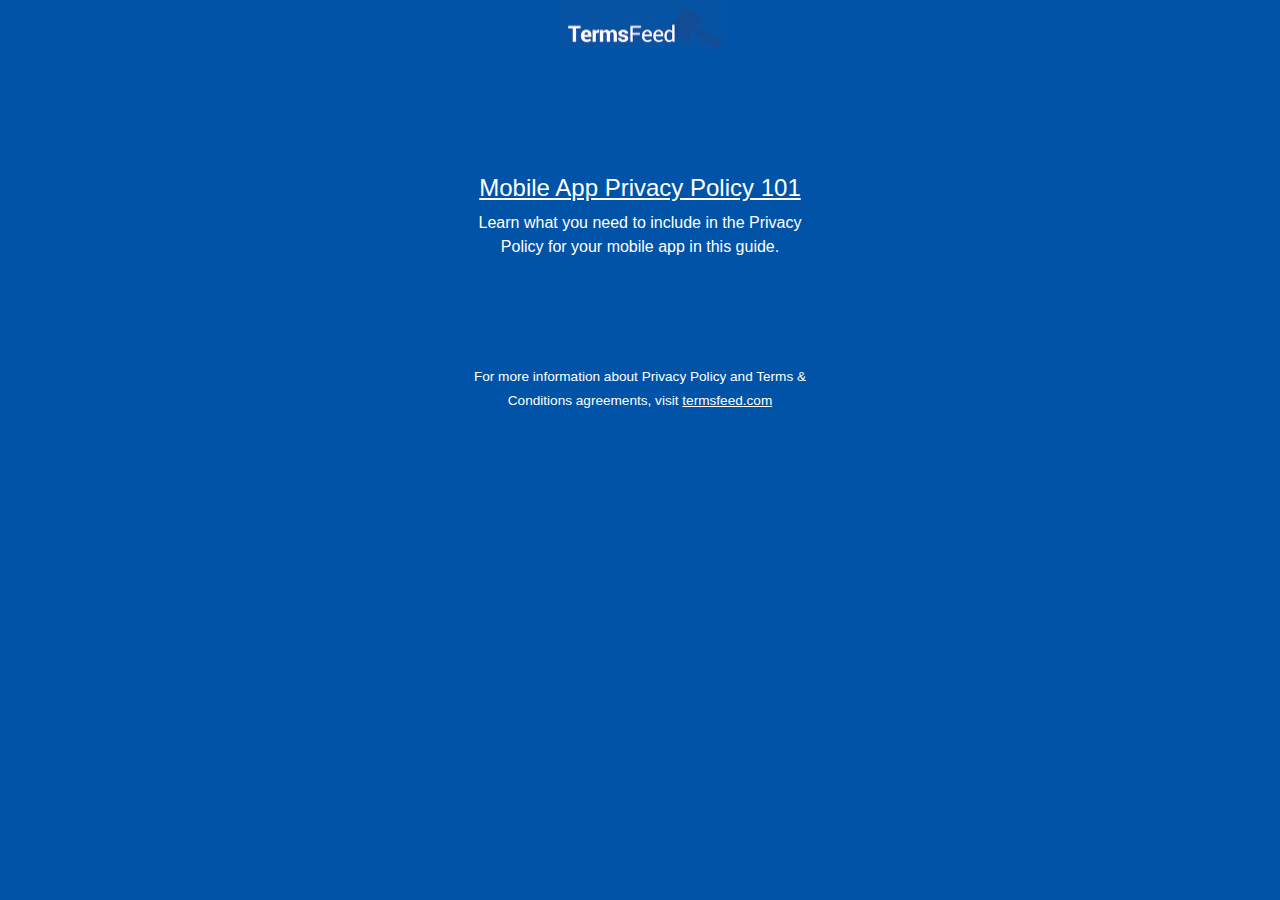
<file: index.html>
<!doctype html>
<html>
<head>
<title>TermsFeed</title>
<meta charset="utf-8" />
<meta name="viewport" content="width=device-width, initial-scale=1.0" />
<link href="assets/bootstrap.min.css" rel="stylesheet" type="text/css" />
<link href="assets/style.css" rel="stylesheet" type="text/css" />
</head>
<body>
    <div class="container">
        
        <div class="row">
            <div class="col-md-4 col-md-offset-4 text-center">
        
                <p><a href="https://termsfeed.com/" class="logo">TermsFeed</a></p>
        
                <br />
                <br />
                <br />
                <br />
        
                <h3><a href="mobile-app-privacy-policy-101/index.html">Mobile App Privacy Policy 101</a></h3>
                <p>Learn what you need to include in the Privacy Policy for your mobile app in this guide.</p>
        
                <br />
                <br />
                <br />
                <br />
        
                <p class="small">For more information about Privacy Policy and Terms &amp; Conditions agreements, visit <a href="https://termsfeed.com">termsfeed.com</a></p>
            </div>
        </div>
        
    </div>
</body>
</html>
</file>
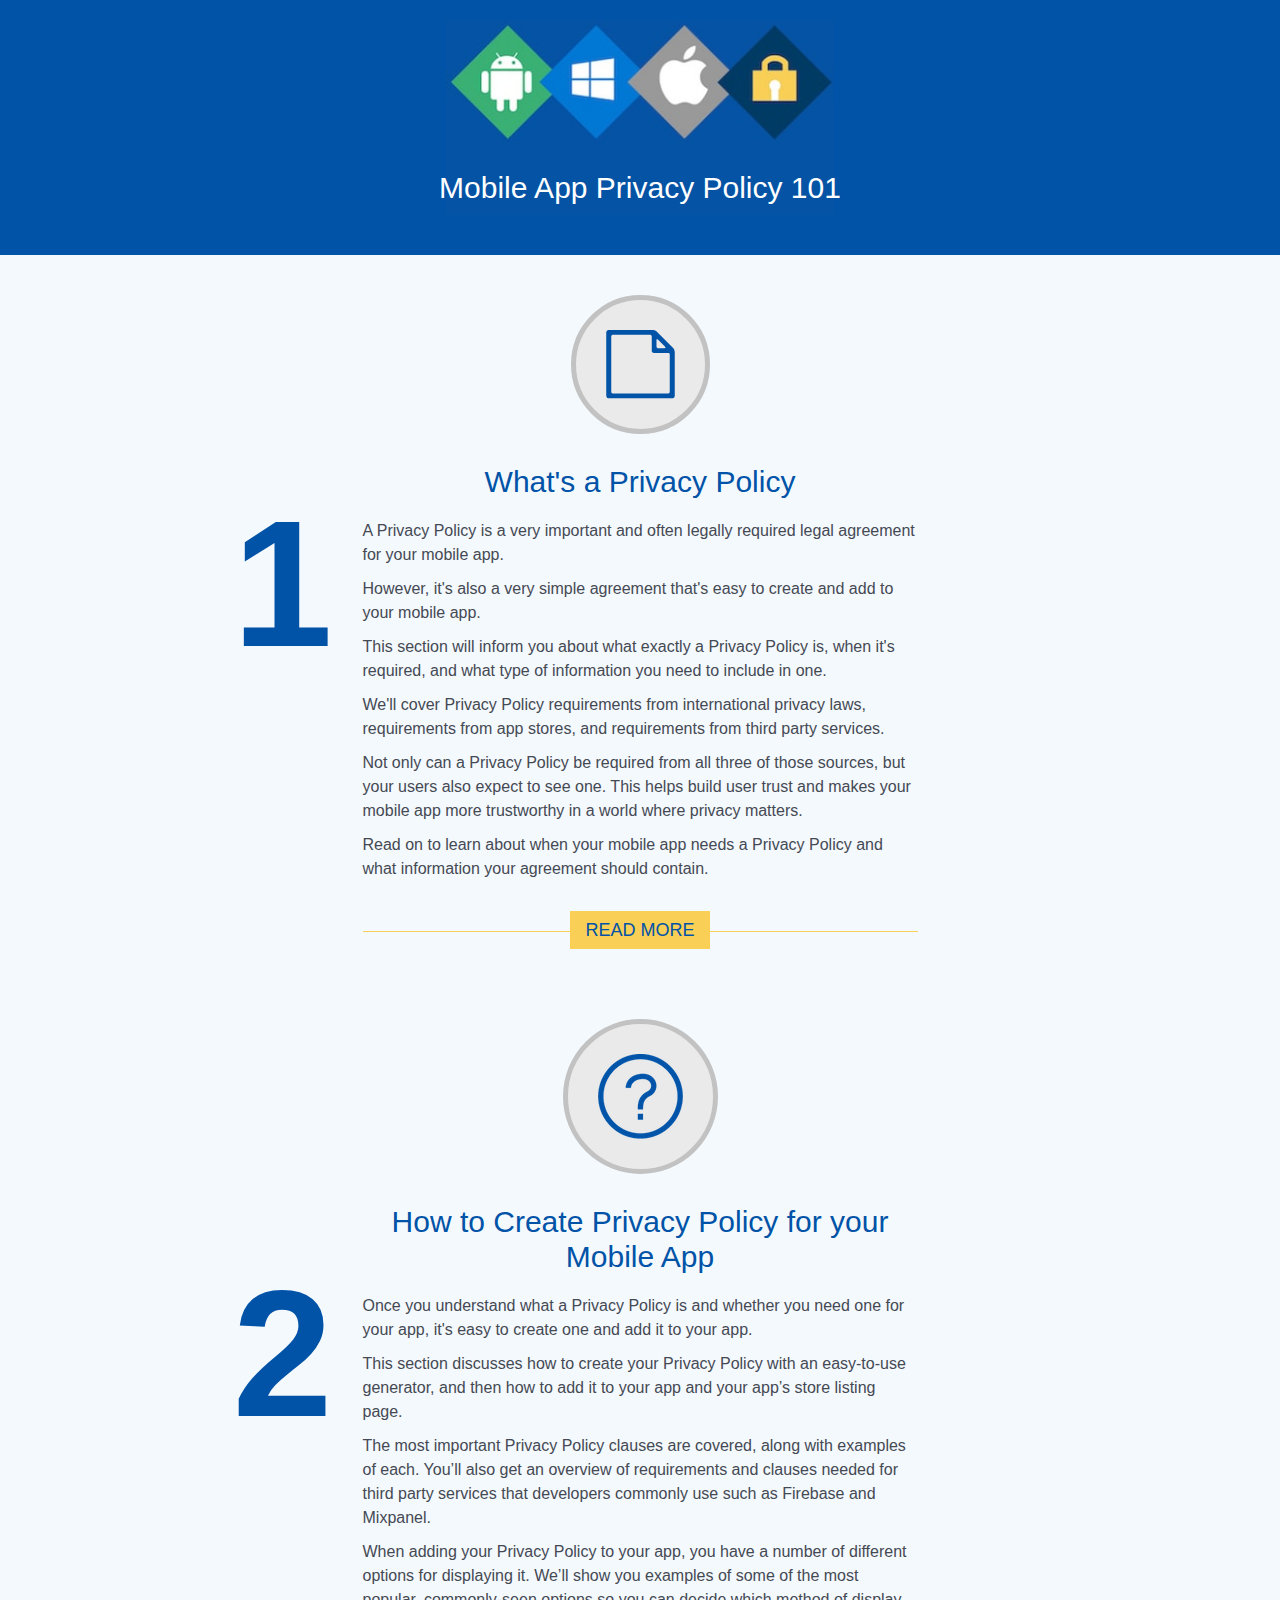
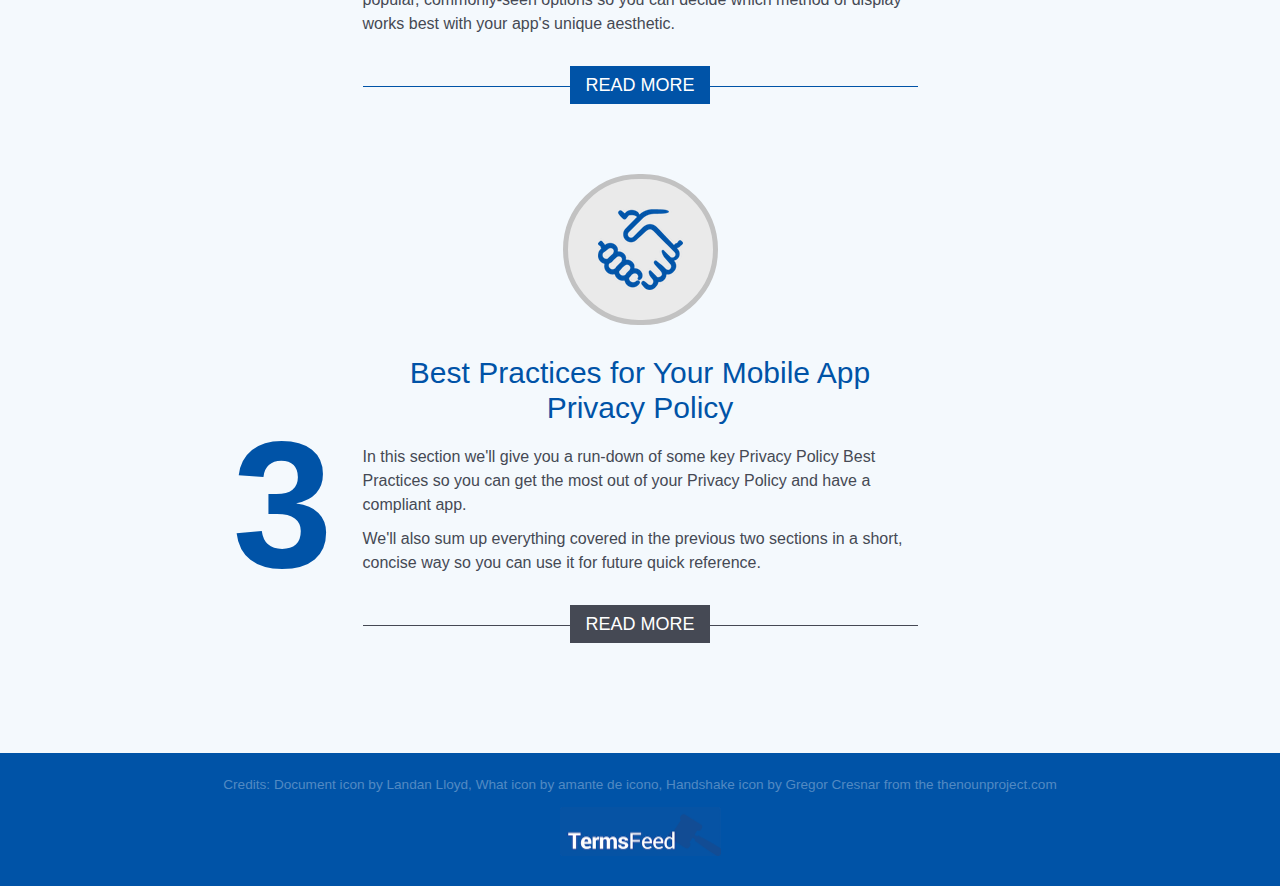
<file: mobile-app-privacy-policy-101/index.html>
<!doctype html>
<html>
<head>
<title>Mobile App Privacy Policy 101 - TermsFeed</title>
<meta charset="utf-8" />
<meta name="viewport" content="width=device-width, initial-scale=1.0" />
<link href="assets/bootstrap.min.css" rel="stylesheet" type="text/css" />
<link href="assets/style.css" rel="stylesheet" type="text/css" />
</head>
<body>  
    <div class="header">
        <div class="container">
            <h1>Mobile App Privacy Policy 101</h1>
        </div>
    </div>
    <div class="page index">
        <div class="container">
            <div class="row">
                <div class="col-md-6 col-md-offset-3">
                    <div class="sections">
                        <div class="section one">
                            <div class="icon">
                                <p><img src="assets/icon-document.png" /></p>
                            </div>
                            <div class="content">
                                <p class="number">1</p>                            
                                <h3 class="title"><a href="what-is-privacy-policy.html" title="What is a Privacy Policy">What's a Privacy Policy</a></h3>
                                <div class="text">
                                    <p>A Privacy Policy is a very important and often legally required legal agreement for your mobile app.</p>
                                    <p>However, it's also a very simple agreement that's easy to create and add to your mobile app.</p>
                                    <p>This section will inform you about what exactly a Privacy Policy is, when it's required, and what type of information you need to include in one.</p>
                                    <p>We'll cover Privacy Policy requirements from international privacy laws, requirements from app stores, and requirements from third party services.</p>
                                    <p>Not only can a Privacy Policy be required from all three of those sources, but your users also expect to see one. This helps build user trust and makes your mobile app more trustworthy in a world where privacy matters.</p>
                                    <p>Read on to learn about when your mobile app needs a Privacy Policy and what information your agreement should contain. </p>
                                </div>
                                <p class="cta"><a href="what-is-privacy-policy.html" title="Read more: What is a Privacy Policy" class="btn">Read More</a></p>
                            </div>
                        </div>
                        <div class="section two">
                            <div class="icon">
                                <p><img src="assets/icon-what.png" /></p>
                            </div>
                            <div class="content">
                                <p class="number">2</p>
                                <h3 class="title"><a href="how-create-privacy-policy-mobile-app.html" title="How to Create a Privacy Policy for your Mobile App">How to Create Privacy Policy for your Mobile App</a></h3>
                                <div class="text">
                                    <p>Once you understand what a Privacy Policy is and whether you need one for your app, it's easy to create one and add it to your app.</p>

                                    <p>This section discusses how to create your Privacy Policy with an easy-to-use generator, and then how to add it to your app and your app’s store listing page.</p>

                                    <p>The most important Privacy Policy clauses are covered, along with examples of each. You’ll also get an overview of requirements and clauses needed for third party services that developers commonly use such as Firebase and Mixpanel.</p>

                                    <p>When adding your Privacy Policy to your app, you have a number of different options for displaying it. We’ll show you examples of some of the most popular, commonly-seen options so you can decide which method of display works best with your app's unique aesthetic.</p>
                                </div>
                                <p class="cta"><a href="how-create-privacy-policy-mobile-app.html" title="Read more: How to Create a Privacy Policy for your Mobile App" class="btn">Read More</a></p>
                            </div>
                        </div>
                        <div class="section three">
                            <div class="icon">
                                <p><img src="assets/icon-handshake.png" /></p>
                            </div>
                            <div class="content">
                                <p class="number">3</p>
                                <h3 class="title"><a href="mobile-app-privacy-policy-best-practices.html" title="Best Practices for Your Mobile App Privacy Policy">Best Practices for Your Mobile App Privacy Policy</a></h3>
                                <div class="text">
                                    <p>In this section we'll give you a run-down of some key Privacy Policy Best Practices so you can get the most out of your Privacy Policy and have a compliant app.</p>
                                    <p>We'll also sum up everything covered in the previous two sections in a short, concise way so you can use it for future quick reference.</p>
                                </div>
                                <p class="cta"><a href="mobile-app-privacy-policy-best-practices.html" title="Read more: Best Practices for Your Mobile App Privacy Policy" class="btn">Read More</a></p>
                            </div>
                        </div>
                    </div>
                </div>
            </div>
        </div>
    </div>
    <div class="footer">
        <div class="container">
            <p class="small">Credits: Document icon by Landan Lloyd, What icon by amante de icono, Handshake icon by Gregor Cresnar from the <a href="https://thenounproject.com">thenounproject.com</a></p>
            <p><a href="https://termsfeed.com/" class="logo">TermsFeed</a></p>
        </div>
    </div>
</body>
</html>
</file>
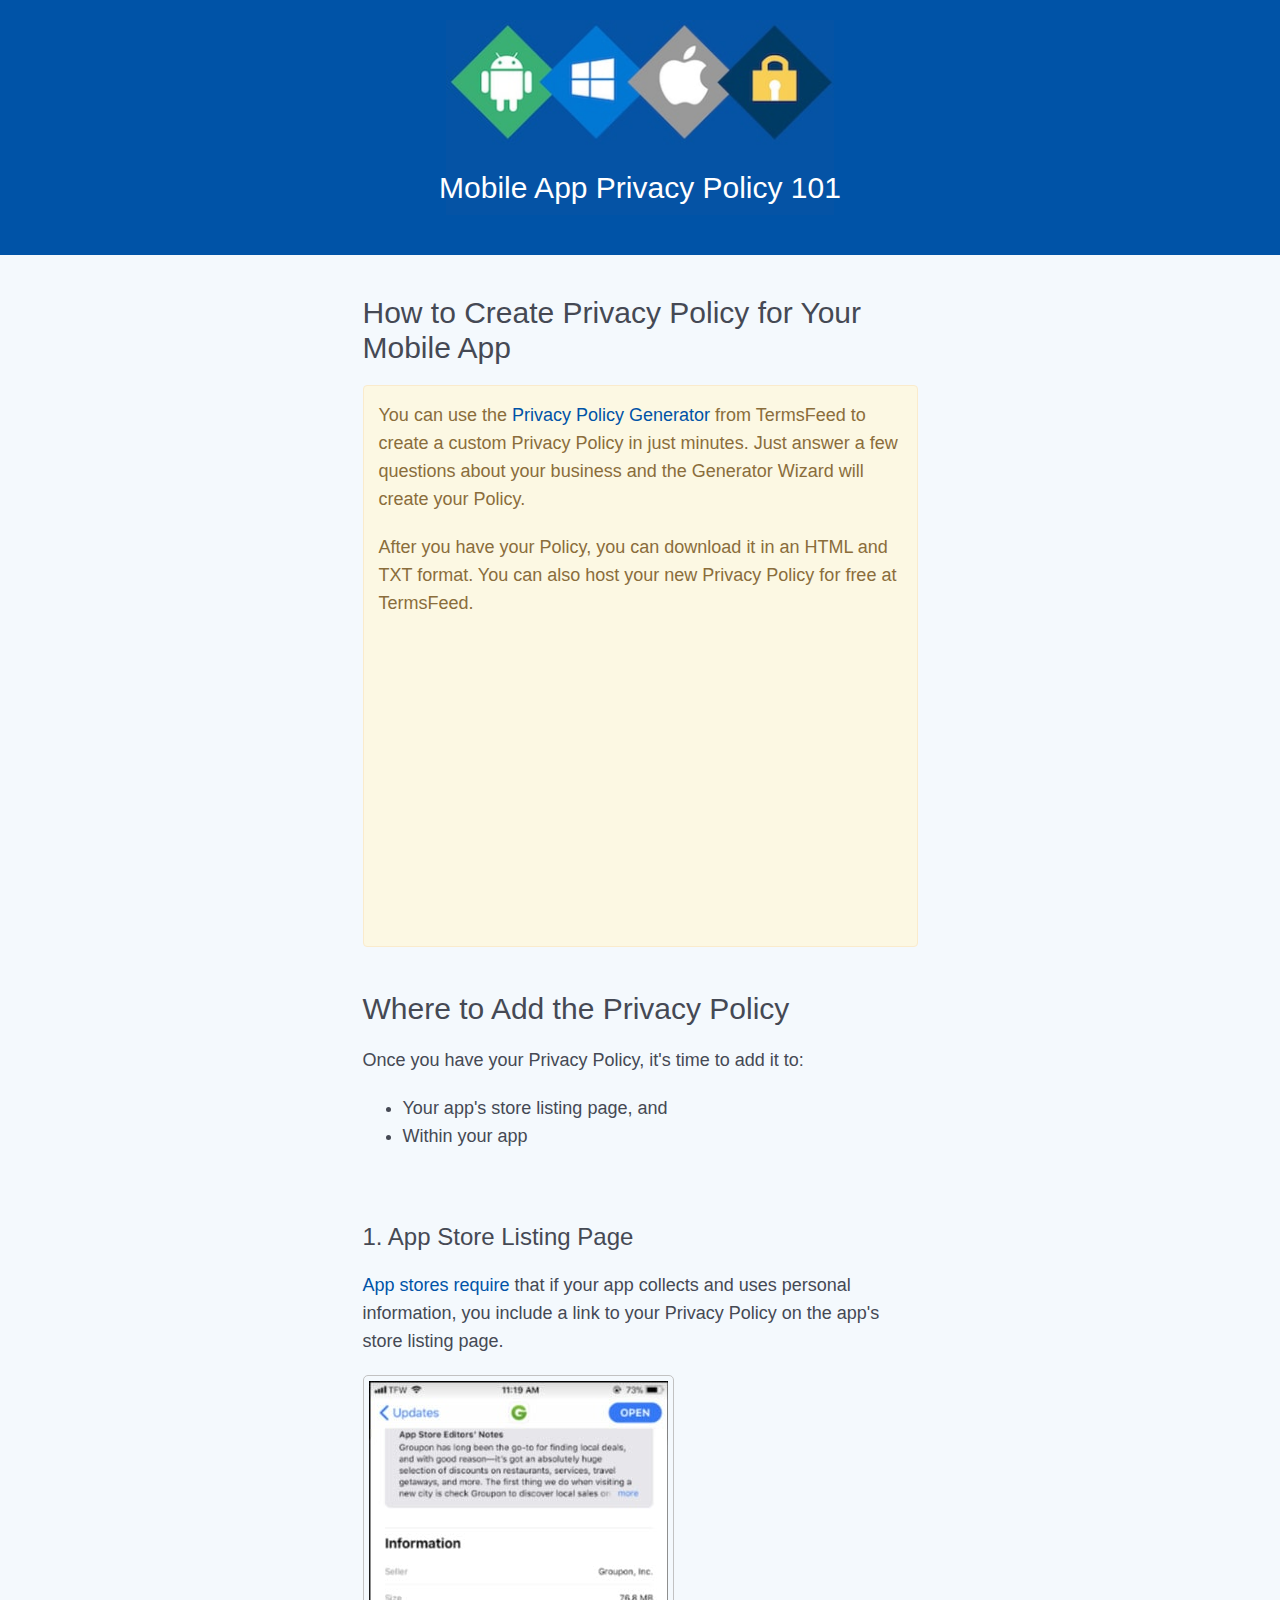
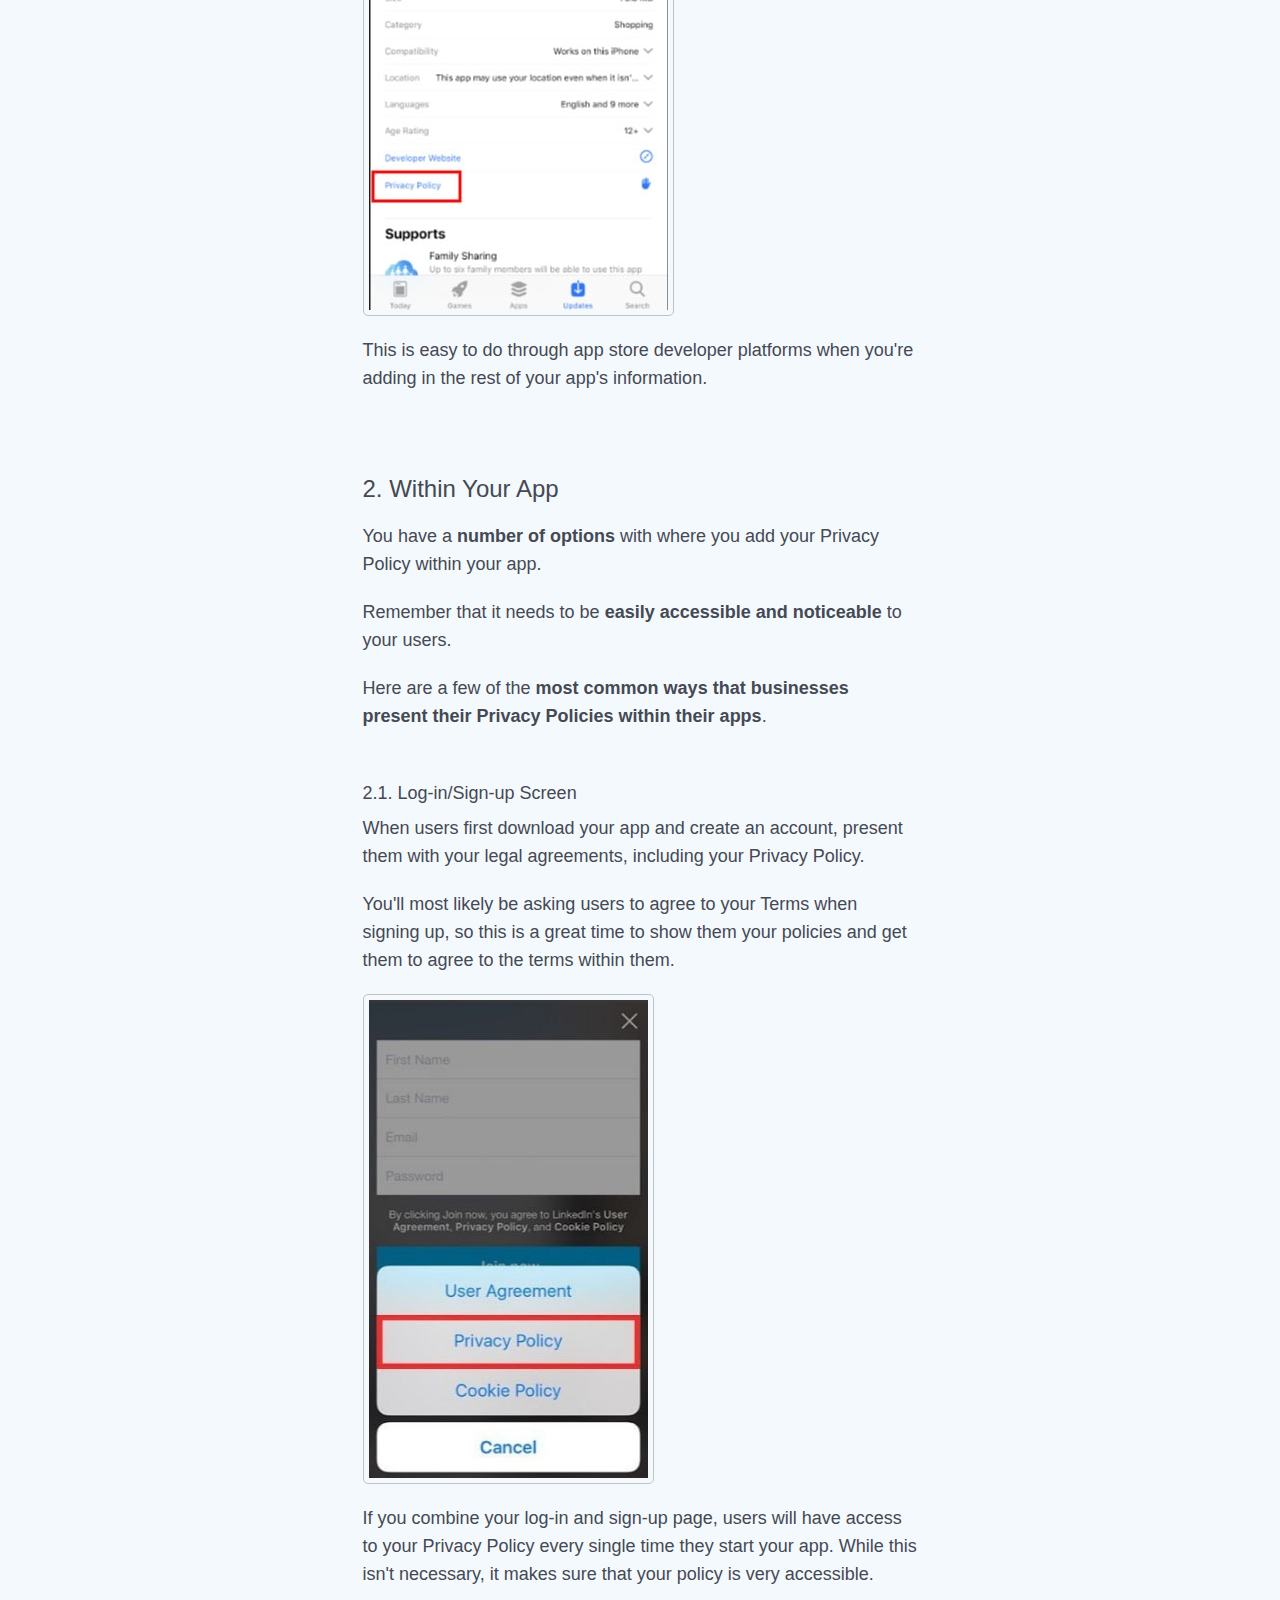
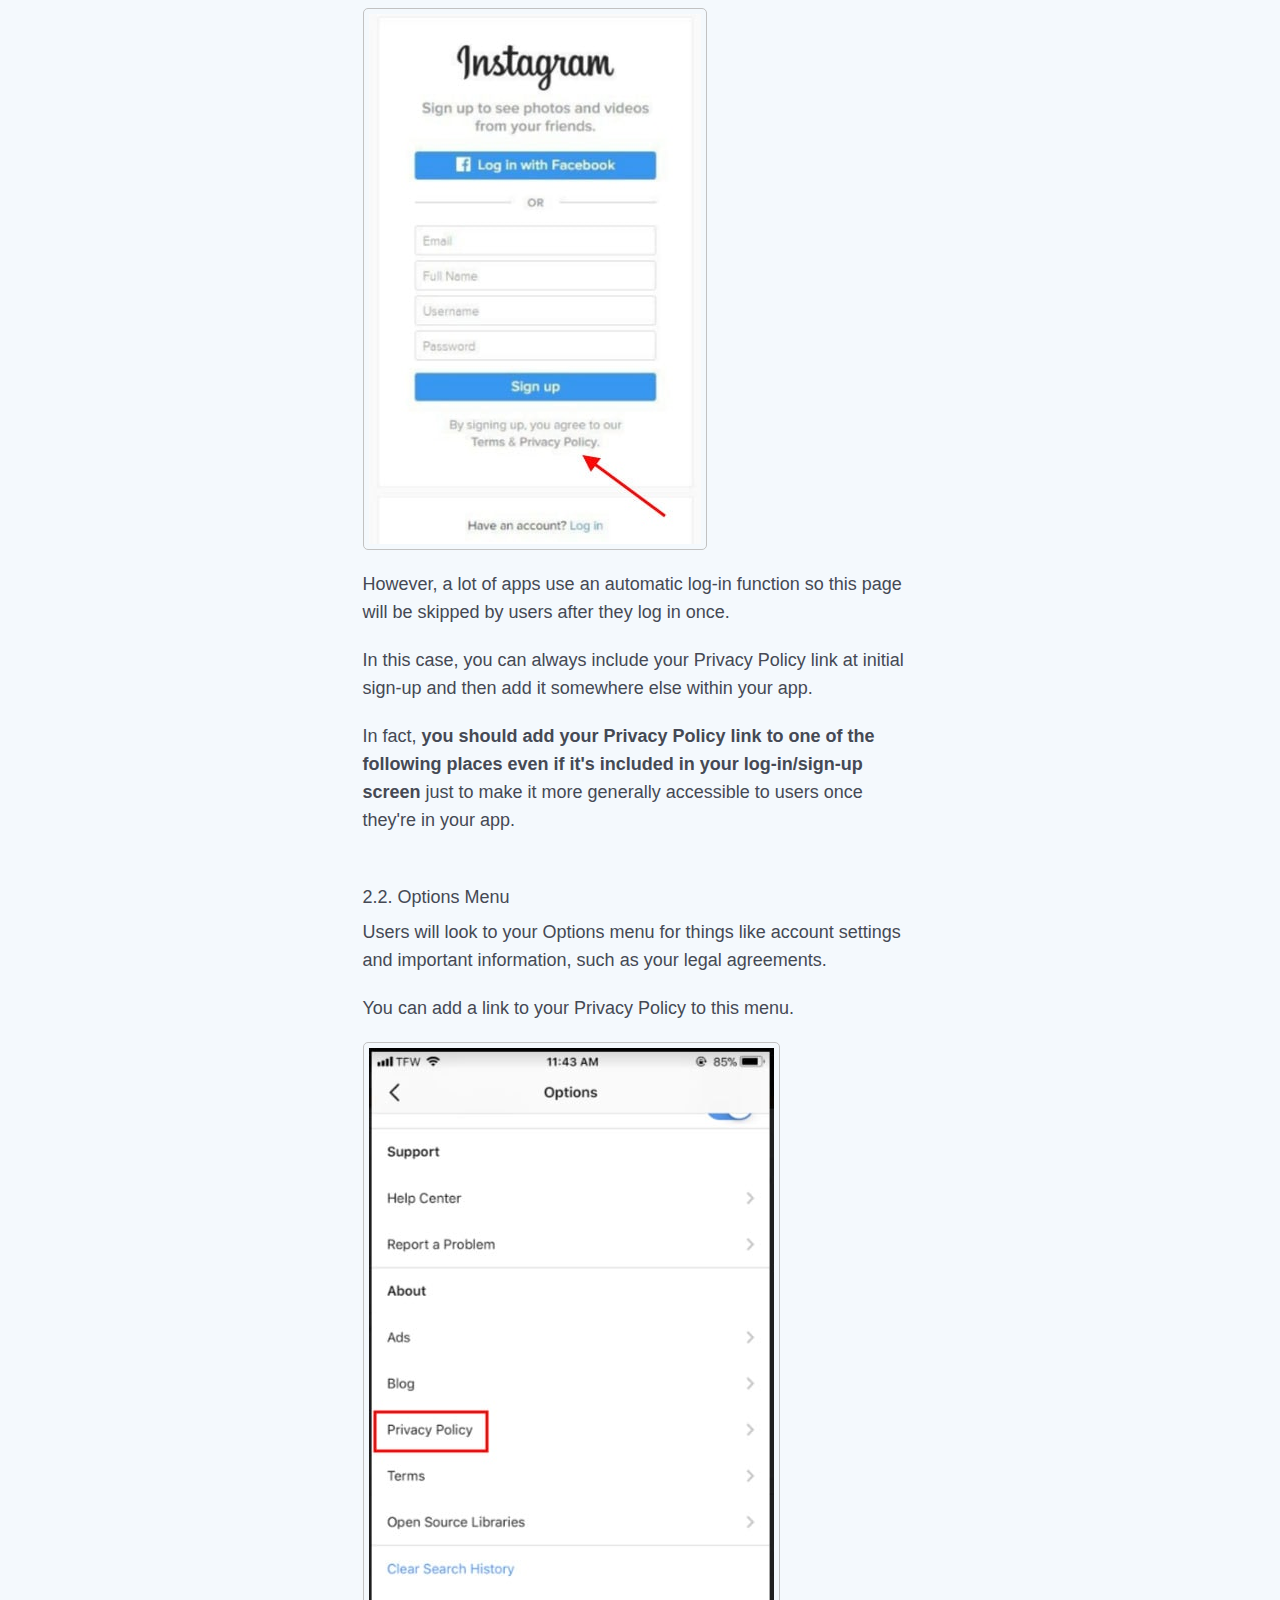
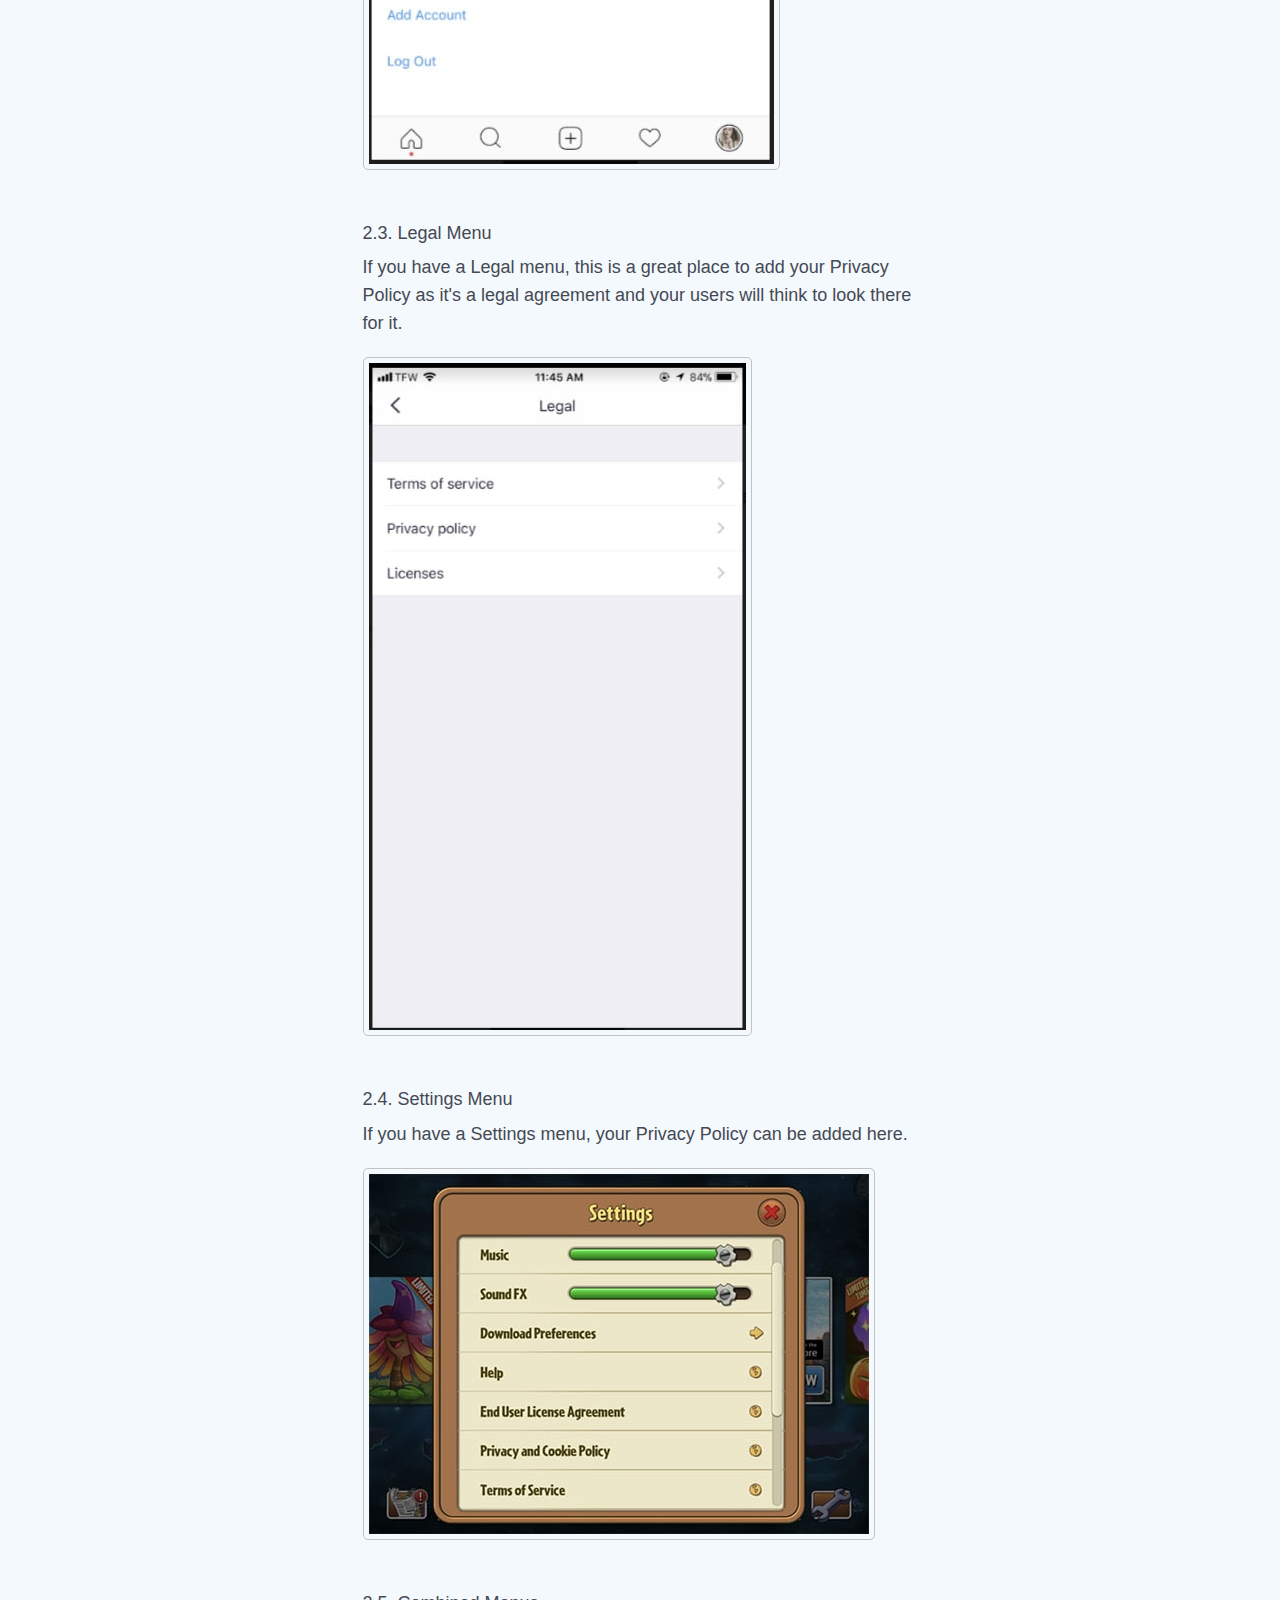
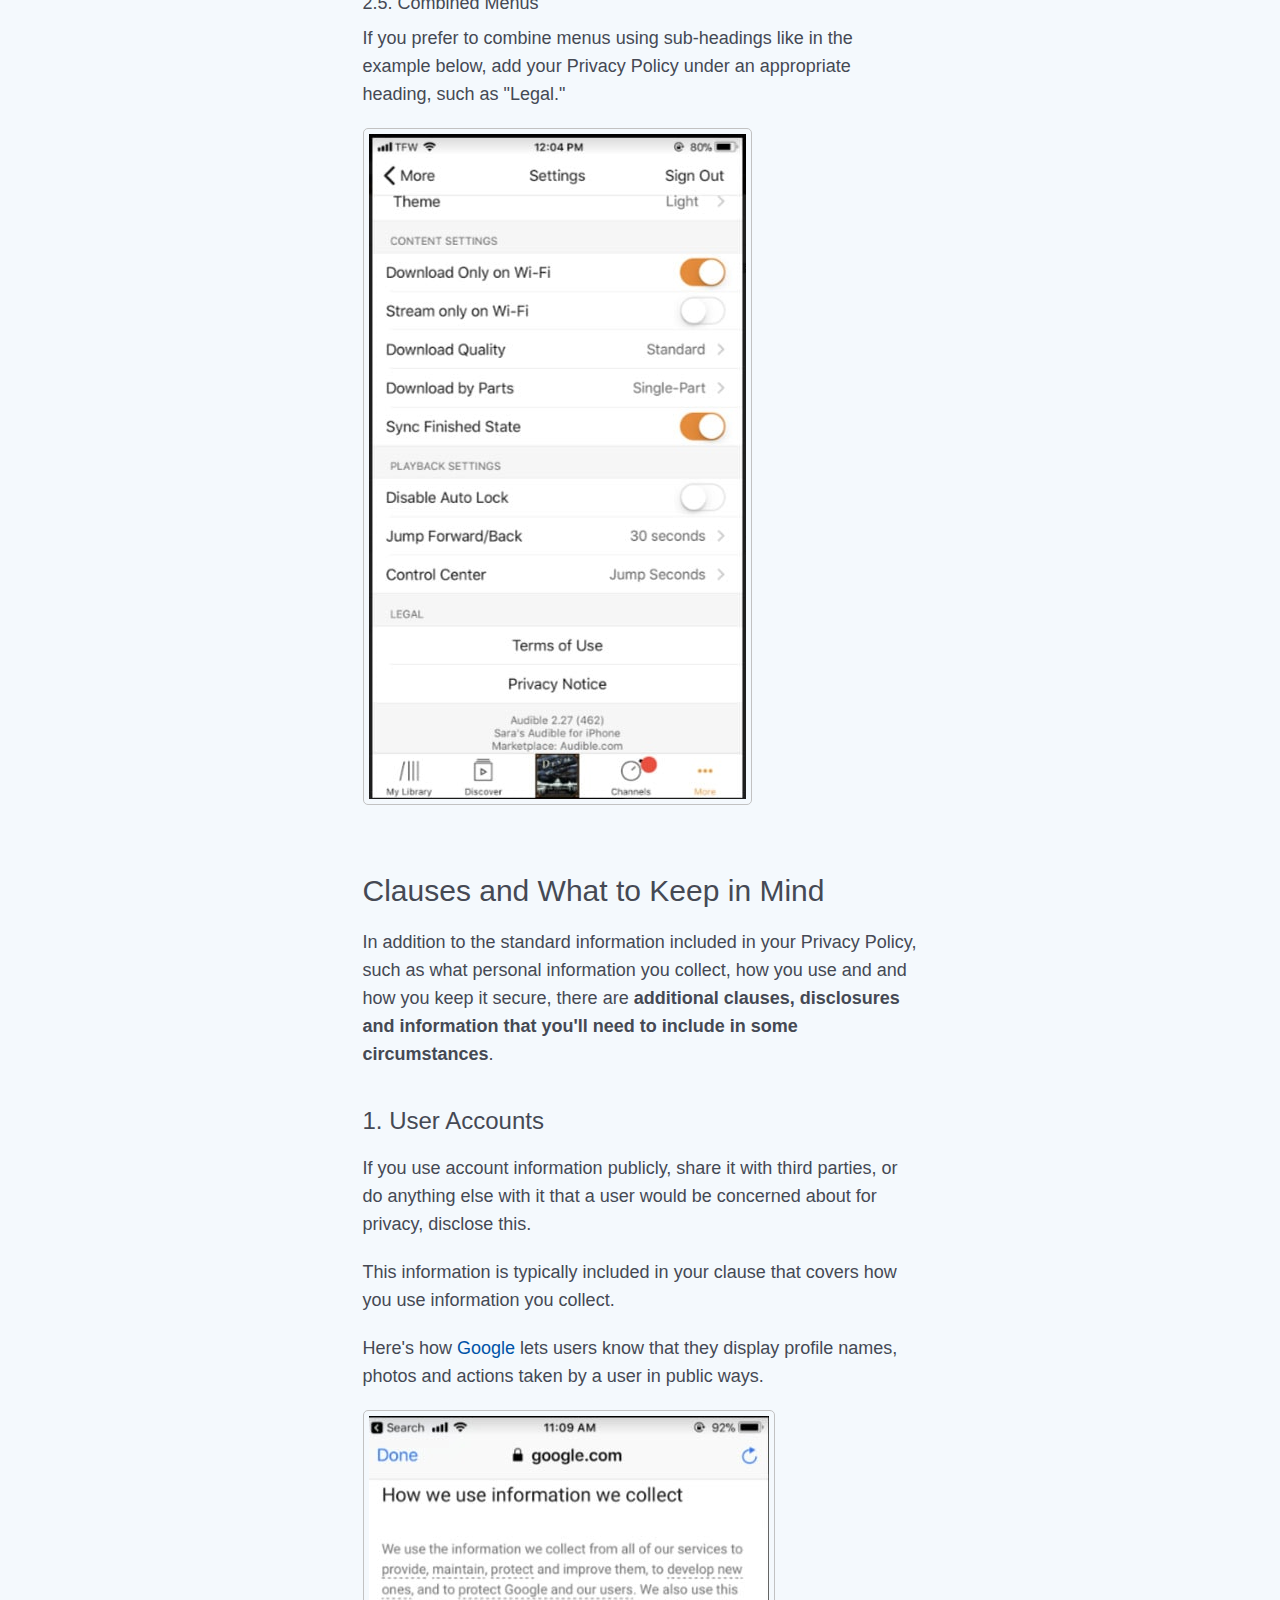
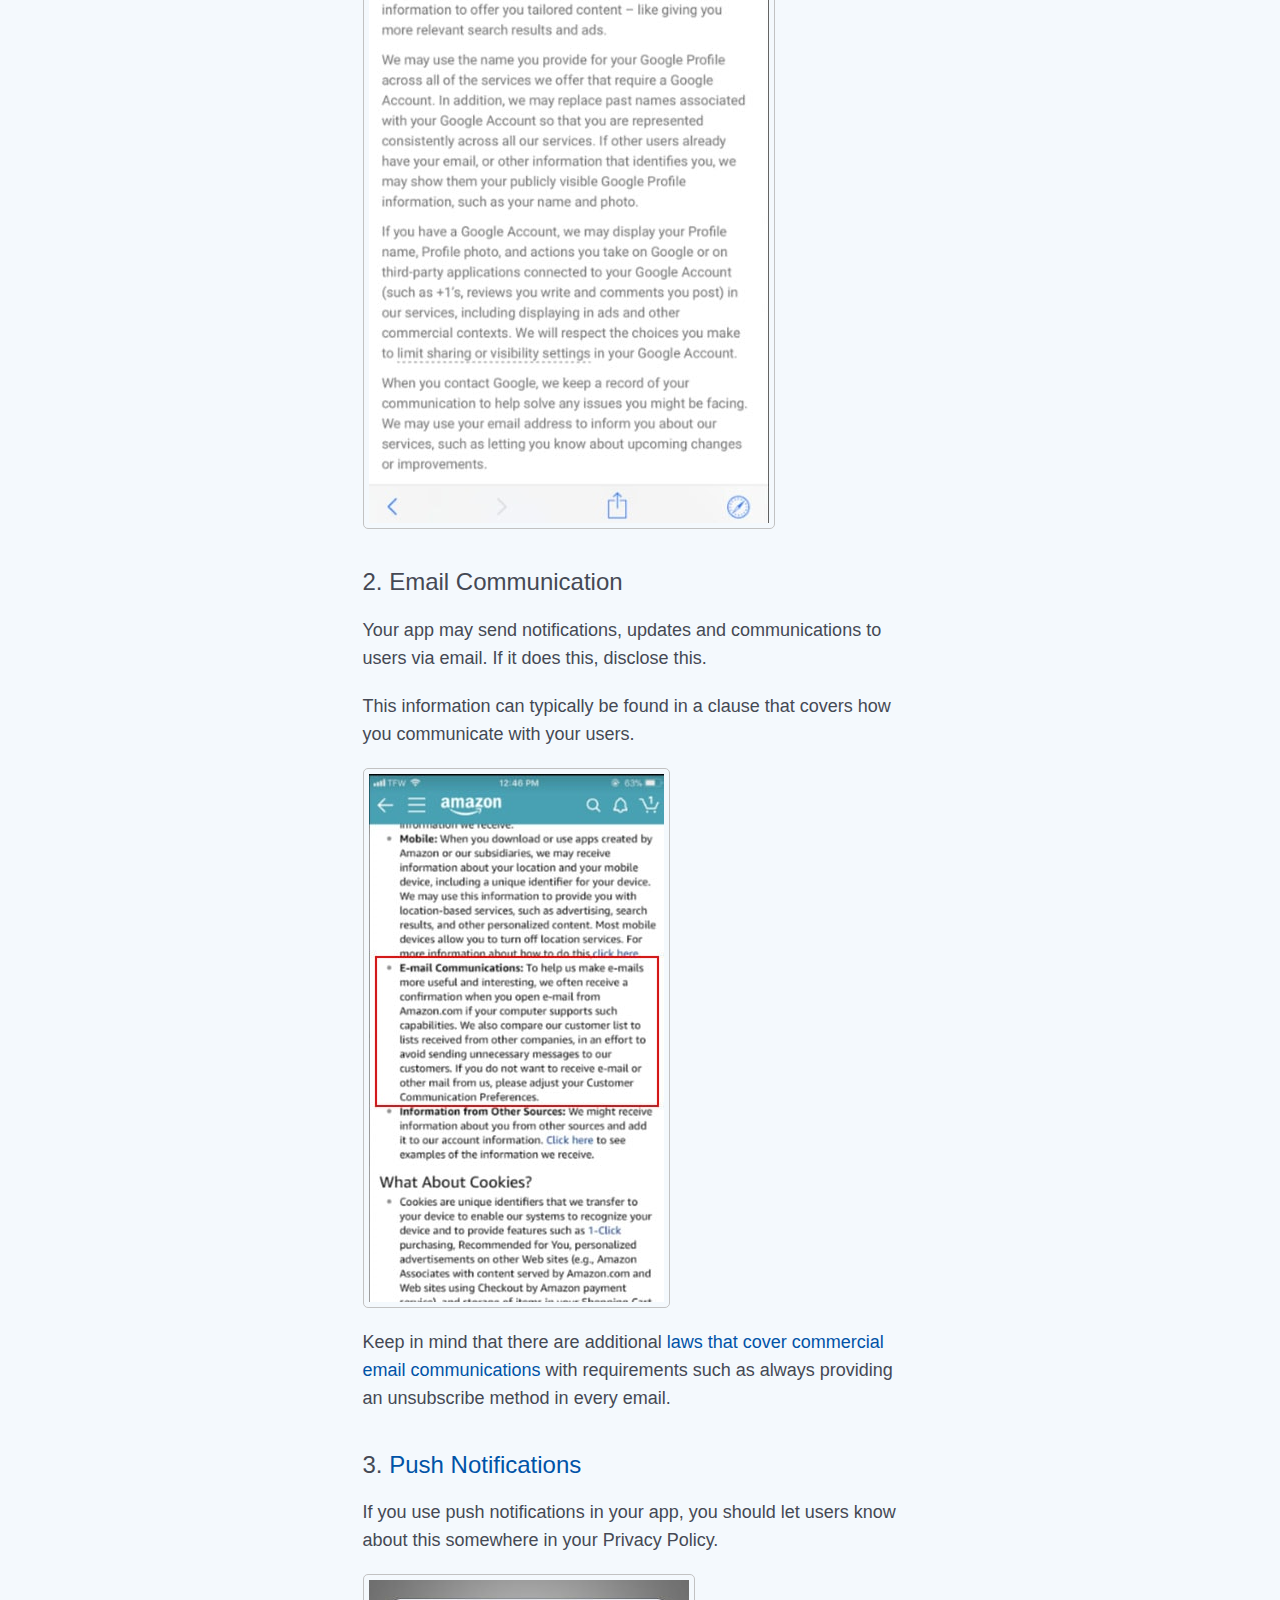
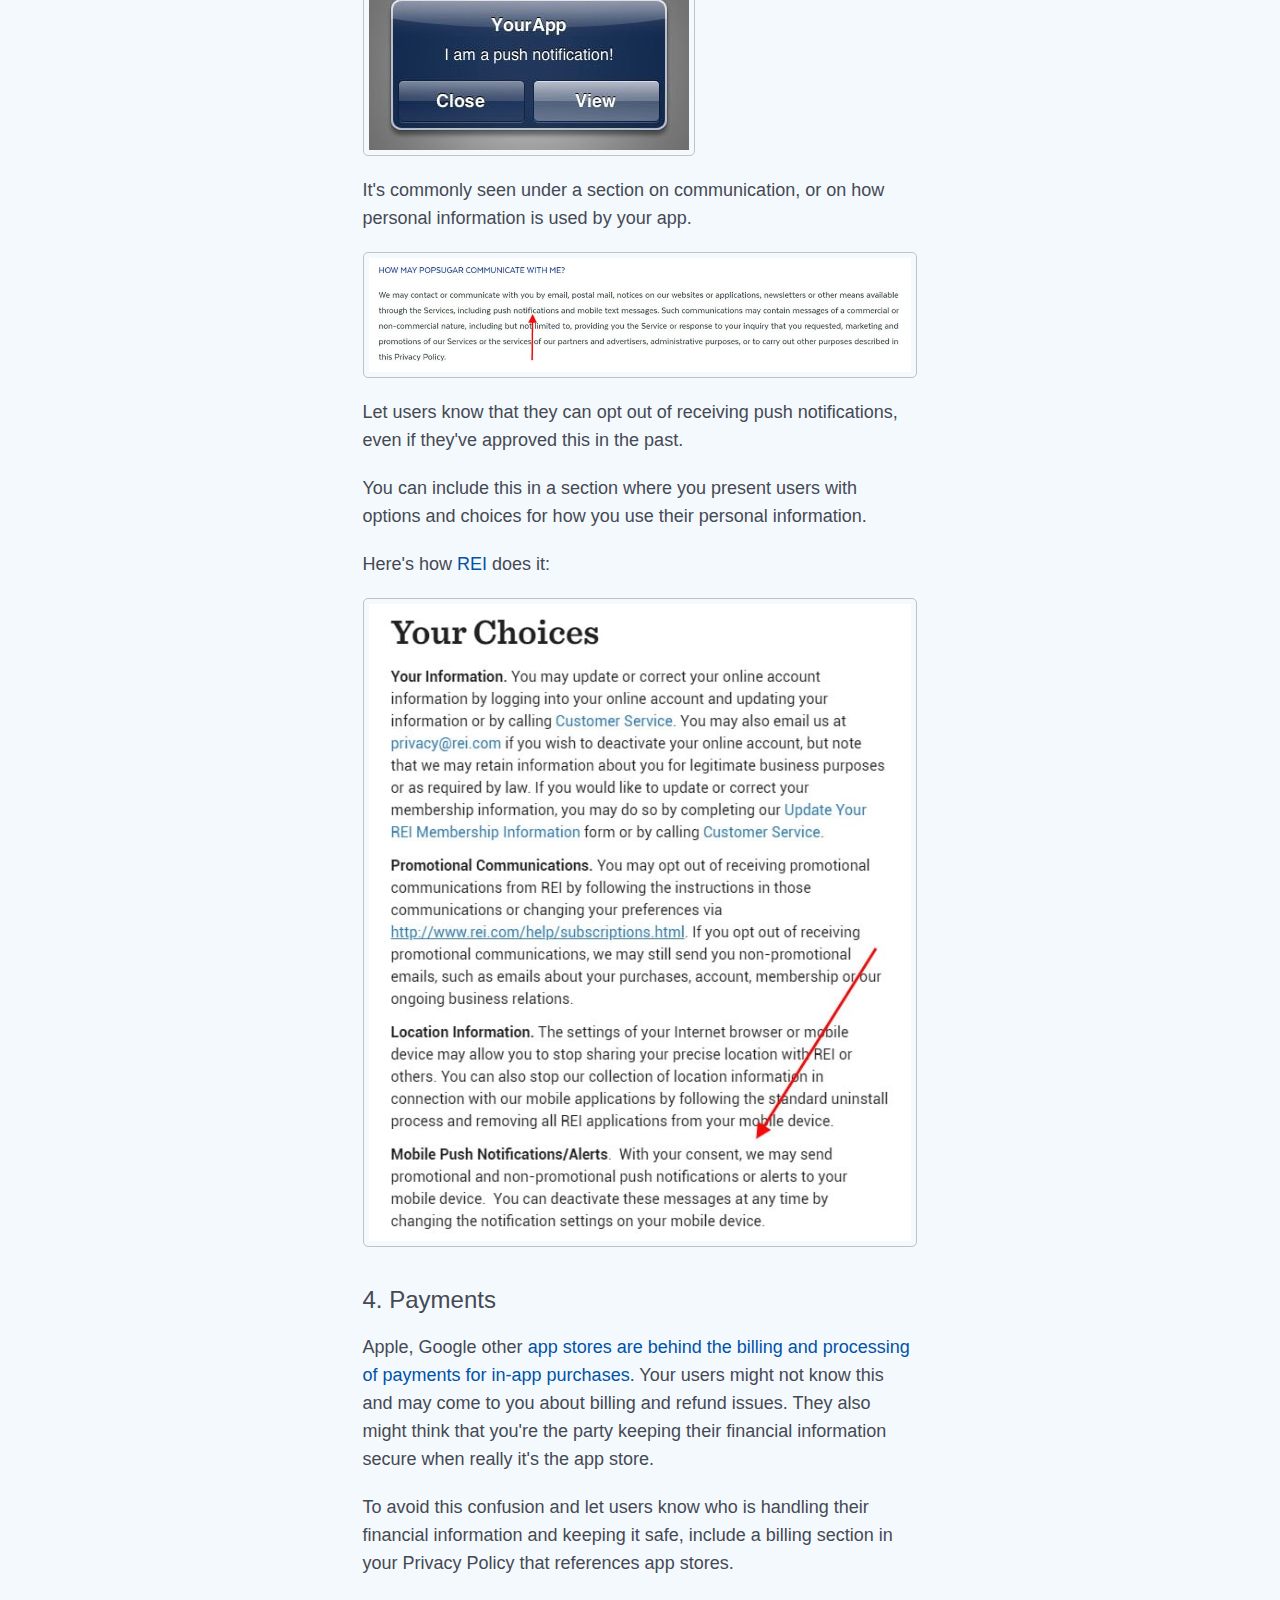
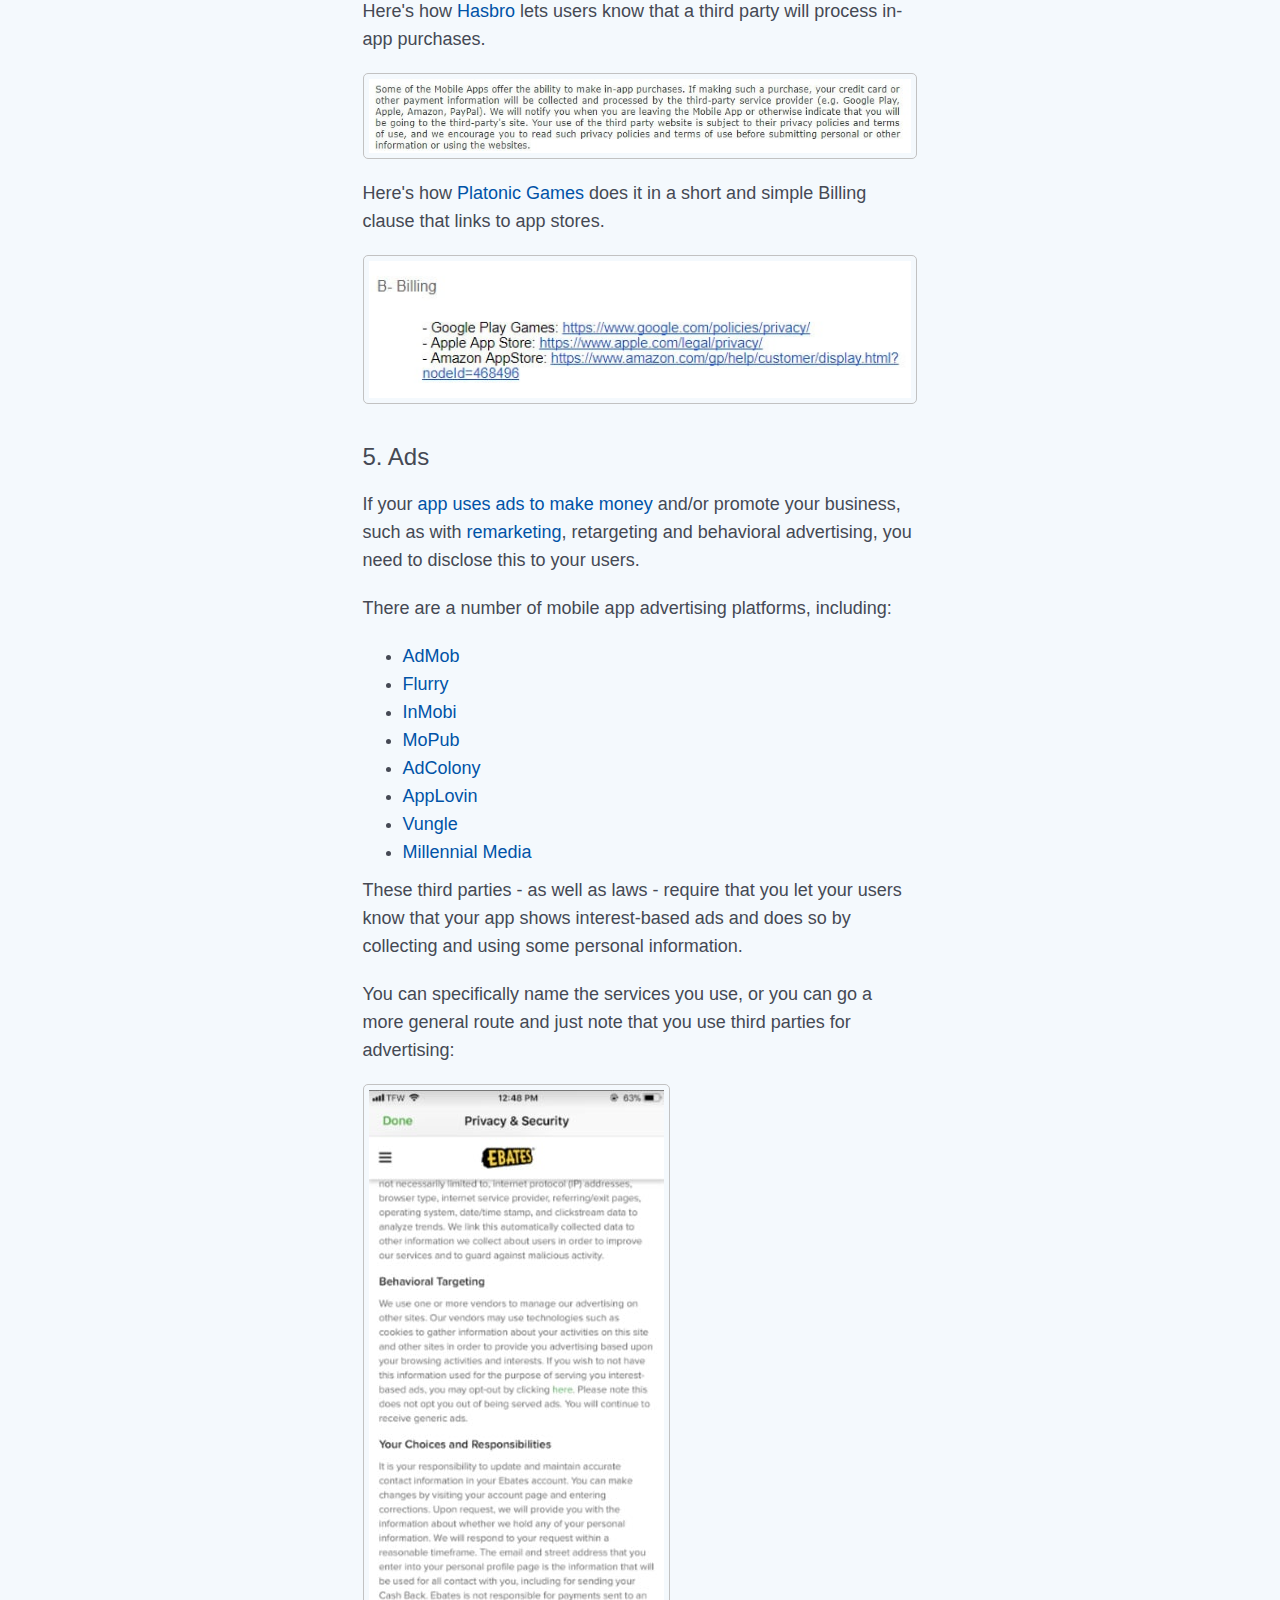
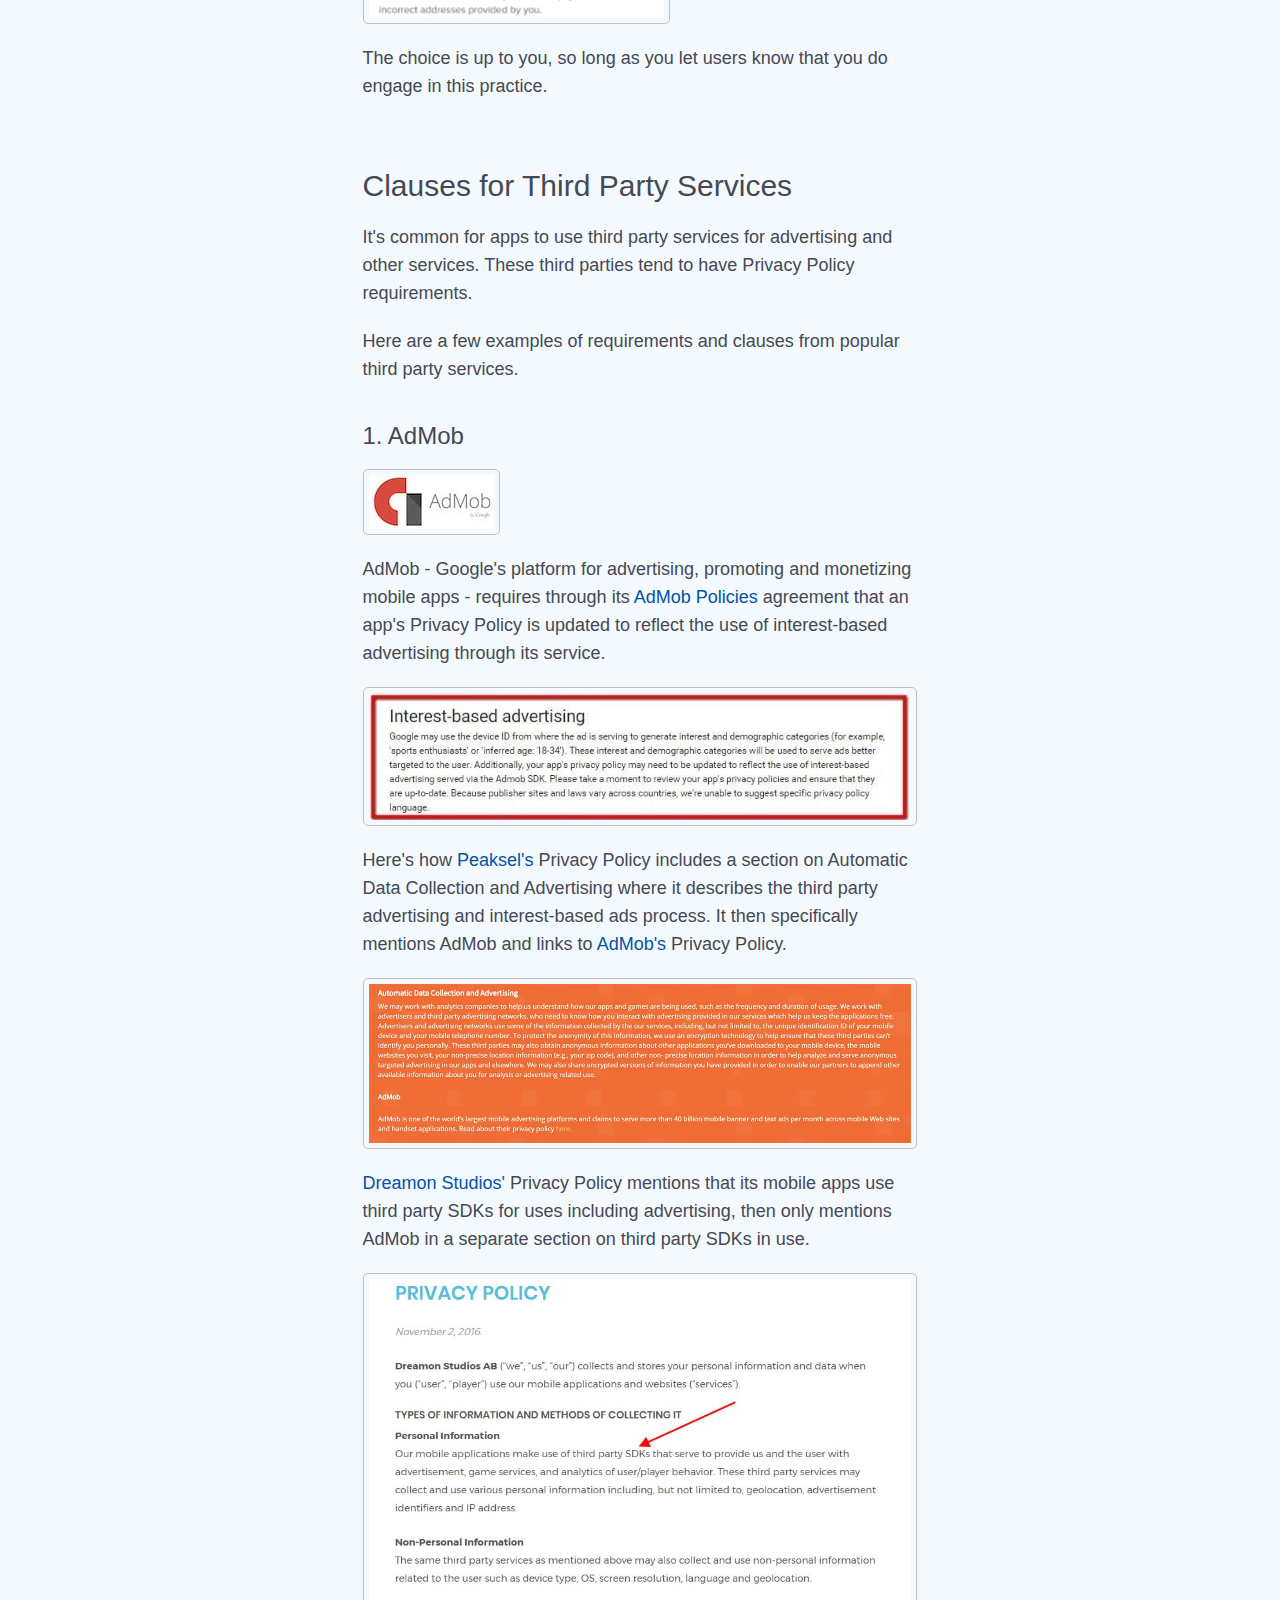
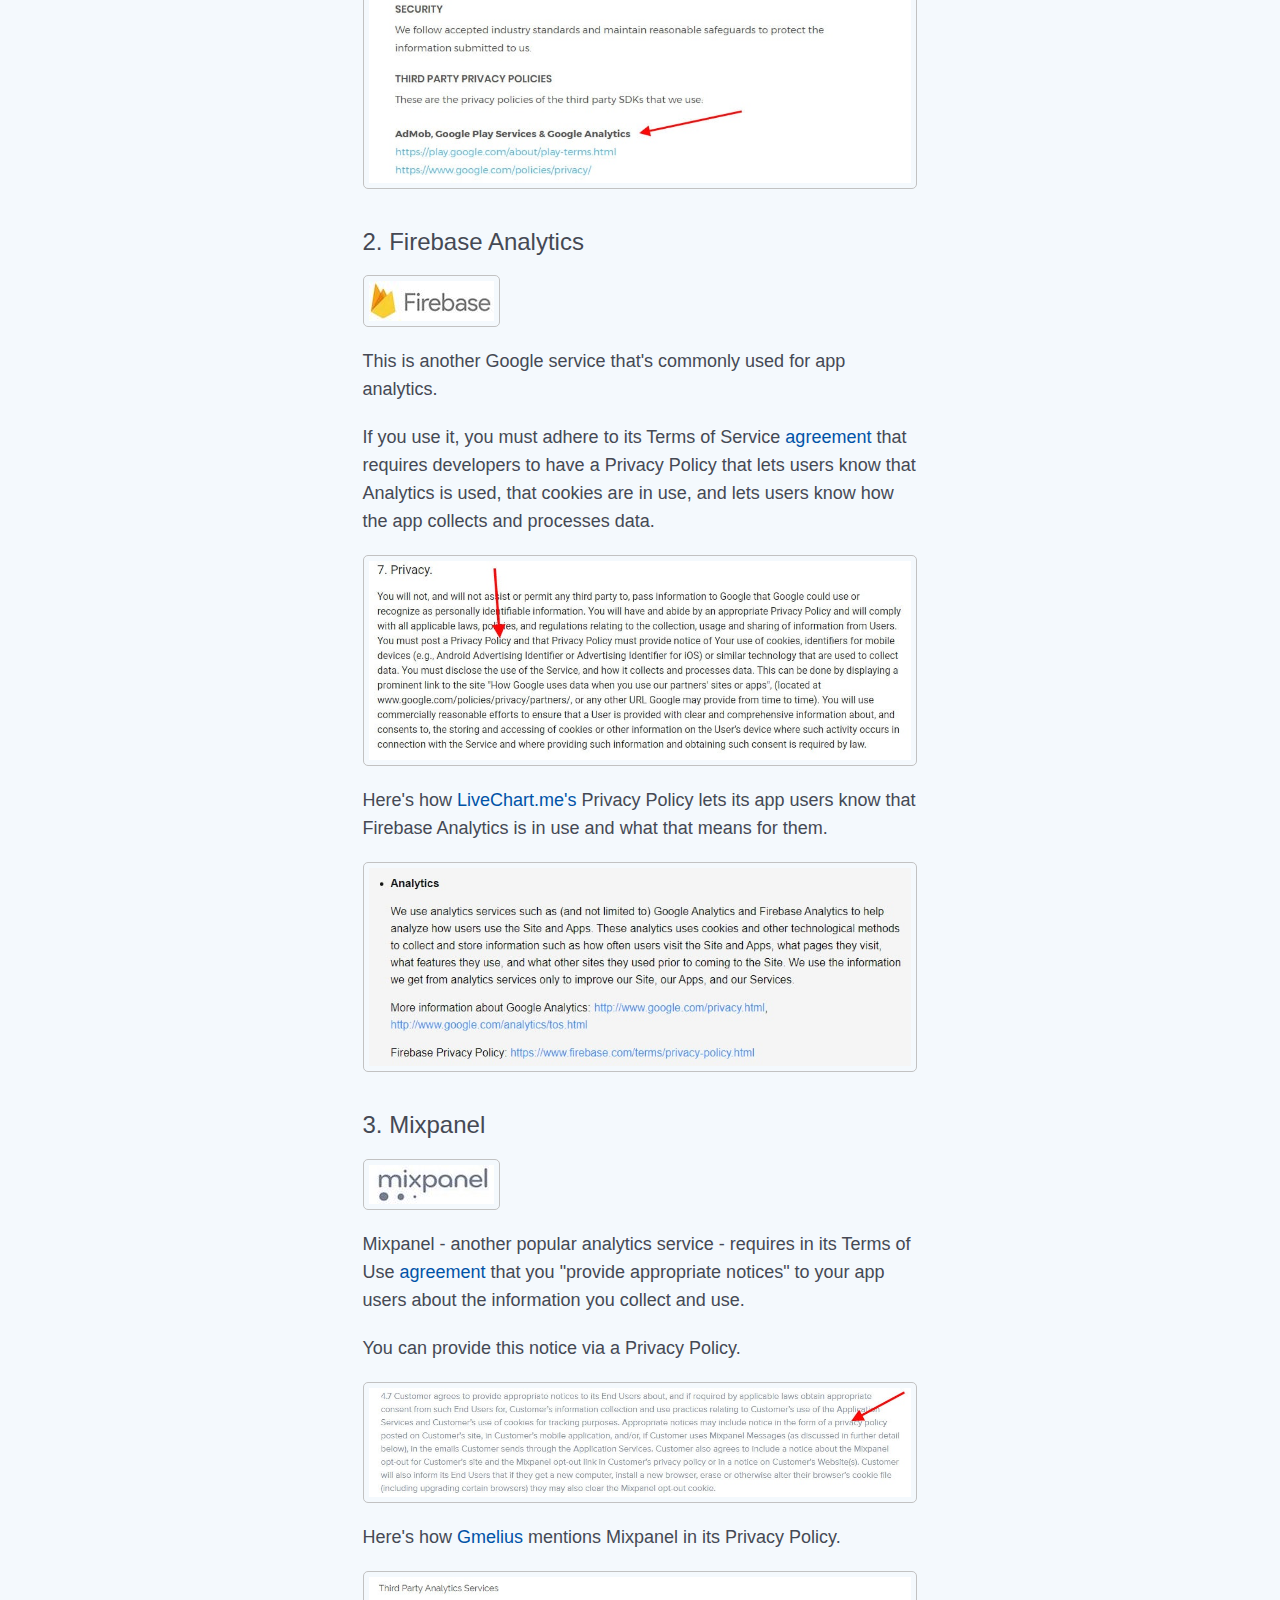
<file: mobile-app-privacy-policy-101/how-create-privacy-policy-mobile-app.html>
<!doctype html>
<html>
<head>
<title>How to Create Privacy Policy for Your Mobile App - Mobile App Privacy Policy 101 - TermsFeed</title>
<meta charset="utf-8" />
<meta name="viewport" content="width=device-width, initial-scale=1.0" />
<link href="assets/bootstrap.min.css" rel="stylesheet" type="text/css" />
<link href="assets/style.css" rel="stylesheet" type="text/css" />
</head>
<body>  
    <div class="header">
        <div class="container">
            <h1><a href="index.html" title="Mobile App Privacy Policy 101">Mobile App Privacy Policy 101</a></h1>
        </div>
    </div>
    <div class="page single">
        <div class="container">
            <div class="row">
                <div class="col-md-6 col-md-offset-3">
                    <div class="article">
                        <h2>How to Create Privacy Policy for Your Mobile App</h2>
                        <div class="alert alert-warning">
                            <p>You can use the <a href="https://termsfeed.com/privacy-policy/generator/">Privacy Policy Generator</a> from TermsFeed to create a custom Privacy Policy in just minutes. Just answer a few questions about your business and the Generator Wizard will create your Policy.</p>

                            <p>After you have your Policy, you can download it in an HTML and TXT format. You can also host your new Privacy Policy for free at TermsFeed.</p>
                        
                            <div class="embed-responsive embed-responsive-16by9">
                                <iframe width="560" height="315" src="https://www.youtube.com/embed/tCJ7hpOqY7Q" frameborder="0" gesture="media" allow="encrypted-media" allowfullscreen></iframe>
                            </div>
                        </div>
                        
                        <br />
                        
                        <h2>Where to Add the Privacy Policy</h2>

                        <p>Once you have your Privacy Policy, it's time to add it to:</p>

                        <ul>
                        <li>Your app's store listing page, and</li>
                        <li>Within your app</li>
                        </ul>
                        
                        <br />

                        <h3>1. App Store Listing Page</h3>

                        <p><a href="https://termsfeed.com/blog/privacy-policy-mobile-apps/">App stores require</a> that if your app collects and uses personal information, you include a link to your Privacy Policy on the app's store listing page.</p>

                        <p><img src="pictures/groupon-app-privacy-policy-link-app-listing-page.jpg" alt="Groupon App listing page with Privacy Policy link" class="img-responsive" /></p>

                        <p>This is easy to do through app store developer platforms when you're adding in the rest of your app's information.</p>
                        
                        <br />

                        <h3>2. Within Your App</h3>

                        <p>You have a <strong>number of options</strong> with where you add your Privacy Policy within your app.</p>

                        <p>Remember that it needs to be <strong>easily accessible and noticeable</strong> to your users.</p>

                        <p>Here are a few of the <strong>most common ways that businesses present their Privacy Policies within their apps</strong>.</p>
                        
                        <br />

                        <h4>2.1. Log-in/Sign-up Screen</h4>

                        <p>When users first download your app and create an account, present them with your legal agreements, including your Privacy Policy.</p>

                        <p>You'll most likely be asking users to agree to your Terms when signing up, so this is a great time to show them your policies and get them to agree to the terms within them.</p>

                        <p><img src="pictures/linkedin-app-sign-up-screen-privacy-policy-link.jpg" alt="LinkedIn's mobile sign-up screen with Privacy Policy link" class="img-responsive" /></p>

                        <p>If you combine your log-in and sign-up page, users will have access to your Privacy Policy every single time they start your app. While this isn't necessary, it makes sure that your policy is very accessible.</p>

                        <p><img src="pictures/instagram-app-log-in-sign-up-privacy-policy-link.jpg"  alt="Instagram's mobile log-in and sign-up screen with Privacy Policy link" class="img-responsive" /></p>

                        <p>However, a lot of apps use an automatic log-in function so this page will be skipped by users after they log in once.</p>

                        <p>In this case, you can always include your Privacy Policy link at initial sign-up and then add it somewhere else within your app.</p>

                        <p>In fact, <strong>you should add your Privacy Policy link to one of the following places even if it's included in your log-in/sign-up screen</strong> just to make it more generally accessible to users once they're in your app.</p>
                        
                        <br />

                        <h4>2.2. Options Menu</h4>

                        <p>Users will look to your Options menu for things like account settings and important information, such as your legal agreements.</p>

                        <p>You can add a link to your Privacy Policy to this menu.</p>

                        <p><img src="pictures/instagram-app-options-menu-privacy-policy-link.jpg" alt="Instagram app links its Privacy Policy to its Options menu" class="img-responsive" /></p>
                        
                        <br />

                        <h4>2.3. Legal Menu</h4>

                        <p>If you have a Legal menu, this is a great place to add your Privacy Policy as it's a legal agreement and your users will think to look there for it.</p>

                        <p><img src="pictures/example-mobile-app-legal-menu-legal-agreement-links.jpg" alt="Example of a mobile app's Legal menu with agreement links" class="img-responsive" /></p>
                        
                        <br />

                        <h4>2.4. Settings Menu</h4>

                        <p>If you have a Settings menu, your Privacy Policy can be added here.</p>

                        <p><img src="pictures/plants-versus-zombies-mobile-game-settings-menu-privacy-policy.jpg" alt="Plants Versus Zombies: Privacy Policy link in Settings" class="img-responsive" /></p>
                        
                        <br />

                        <h4>2.5. Combined Menus</h4>

                        <p>If you prefer to combine menus using sub-headings like in the example below, add your Privacy Policy under an appropriate heading, such as "Legal."</p>

                        <p><img src="pictures/audible-app-settings-menu-legal-section-privacy-policy-link.jpg" alt="Audible app's Settings menu with Legal section including Privacy Policy" class="img-responsive" /></p>

                        <br />
                        <br />

                        <h2>Clauses and What to Keep in Mind</h2>

                        <p>In addition to the standard information included in your Privacy Policy, such as what personal information you collect, how you use and and how you keep it secure, there are <strong>additional clauses, disclosures and information that you'll need to include in some circumstances</strong>.</p>

                        <h3>1. User Accounts</h3>

                        <p>If you use account information publicly, share it with third parties, or do anything else with it that a  user would be concerned about for privacy, disclose this.</p>

                        <p>This information is typically included in your clause that covers how you use information you collect.</p>

                        <p>Here's how <a href="https://www.google.com/policies/privacy/" target="_blank">Google</a> lets users know that they display profile names, photos and actions taken by a user in public ways.</p>

                        <p><img src="pictures/google-mobile-app-privacy-policy-how-information-is-used-clause.jpg" alt="Google's mobile Privacy Policy: Clause on how information is used" class="img-responsive" /></p>

                        <h3>2. Email Communication</h3>

                        <p>Your app may send notifications, updates and communications to users via email. If it does this, disclose this.</p>

                        <p>This information can typically be found in a clause that covers how you communicate with your users.</p>

                        <p><img src="pictures/amazon-mobile-app-privacy-policy-email-communications.jpg" alt="Amazon app: Privacy Policy clause about email communications" class="img-responsive" /></p>

                        <p>Keep in mind that there are additional <a href="https://termsfeed.com/blog/can-spam/">laws that cover commercial email communications</a> with requirements such as always providing an unsubscribe method in every email.</p> 

                        <h3>3. <a href="https://termsfeed.com/blog/privacy-policy-push-notifications/">Push Notifications</a></h3>

                        <p>If you use push notifications in your app, you should let users know about this somewhere in your Privacy Policy.</p>

                        <p><img src="pictures/mobile-app-push-notification-example-generic.jpg" alt="Mobile App Push Notification" class="img-responsive" /></p>

                        <p>It's commonly seen under a section on communication, or on how personal information is used by your app.</p>

                        <p><img src="pictures/popsugar-privacy-policy-push-notifications.jpg" alt="PopSugar: Privacy Policy section with push notifications"class="img-responsive" /></p>

                        <p>Let users know that they can opt out of receiving push notifications, even if they've approved this in the past.</p>

                        <p>You can include this in a section where you present users with options and choices for how you use their personal information.</p>

                        <p>Here's how <a href="https://www.rei.com/help/privacy-policy.html" target="_blank">REI</a> does it:</p>

                        <p><img src="pictures/rei-privacy-policy-mobile-push-notifications-clause.jpg" alt="REI's Privacy Policy: Mobile push notifications clause" class="img-responsive" /></p>

                        <h3>4. Payments</h3>

                        <p>Apple, Google other <a href="https://termsfeed.com/blog/in-app-purchases-terms-conditions/">app stores are behind the billing and processing of payments for in-app purchases</a>. Your users might not know this and may come to you about billing and refund issues. They also might think that you're the party keeping their financial information secure when really it's the app store.</p>

                        <p>To avoid this confusion and let users know who is handling their financial information and keeping it safe, include a billing section in your Privacy Policy that references app stores.</p>

                        <p>Here's how <a href="https://www.hasbro.com/app_esrb_privacy" target="_blank">Hasbro</a> lets users know that a third party will process in-app purchases.</p>

                        <p><img src="pictures/hasbro-privacy-policy-in-app-purchases-processed-third-parties.jpg" alt="Hasbro Privacy Policy: In-app purchases are processed by third parties" class="img-responsive" /></p>

                        <p>Here's how <a href="http://platonicgames.com/privacy/privacy.html" target="_blank">Platonic Games</a> does it in a short and simple Billing clause that links to app stores.</p>

                        <p><img src="pictures/platonic-games-mobile-app-privacy-policy-billing-clause.jpg" alt="Platonic Games: Billing clause in Privacy Policy" class="img-responsive" /></p>

                        <h3>5. Ads</h3>

                        <p>If your <a href="https://termsfeed.com/blog/privacy-policy-advertising-sdk/">app uses ads to make money</a> and/or promote your business, such as with <a href="https://termsfeed.com/blog/legal-requirements-remarketing/">remarketing</a>, retargeting and behavioral advertising, you need to disclose this to your users.</p>

                        <p>There are a number of mobile app advertising platforms, including:</p>

                        <ul>
                        <li><a href="https://www.google.com/admob/" target="_blank">AdMob</a></li>
                        <li><a href="http://www.flurry.com/" target="_blank">Flurry</a></li>
                        <li><a href="http://www.inmobi.com/" target="_blank">InMobi</a></li>
                        <li><a href="http://www.mopub.com/" target="_blank">MoPub</a></li>
                        <li><a href="http://www.adcolony.com/" target="_blank">AdColony</a></li>
                        <li><a href="https://www.applovin.com/" target="_blank">AppLovin</a></li>
                        <li><a href="https://vungle.com/" target="_blank">Vungle</a></li>
                        <li><a href="http://www.millennialmedia.com/" target="_blank">Millennial Media</a></li>
                        </ul>

                        <p>These third parties - as well as laws - require that you let your users know that your app shows interest-based ads and does so by collecting and using some personal information.</p>

                        <p>You can specifically name the services you use, or you can go a more general route and just note that you use third parties for advertising:</p>

                        <p><img src="pictures/ebates-mobile-app-privacy-policy-behavioral-targeting-clause.jpg" alt="Ebates: Mobile app Privacy Policy behavioral targeting clause" class="img-responsive" /></p>

                        <p>The choice is up to you, so long as you let users know that you do engage in this practice.</p>
                        
                        <br />
                        <br />

                        <h2>Clauses for Third Party Services</h2>

                        <p>It's common for apps to use third party services for advertising and other services. These third parties tend to have Privacy Policy requirements.</p>

                        <p>Here are a few examples of requirements and clauses from popular third party services.</p>

                        <h3>1. AdMob</h3>
                        
                        <p><img src="pictures/admob-by-google-main-logo.jpg" alt="AdMob Logo" class="img-responsive" /></p>

                        <p>AdMob - Google's platform for advertising, promoting and monetizing mobile apps - requires through its <a href="https://support.google.com/admob/answer/2753860?hl=en&ref_topic=2745287" target="_blank">AdMob Policies</a> agreement that an app's Privacy Policy is updated to reflect the use of interest-based advertising through its service.</p>

                        <p><img src="pictures/google-admob-interest-based-advertising-clause.jpg" alt="Interest-based policies in Google AdMob SDK" class="img-responsive" /></p>

                        <p>Here's how <a href="https://www.peaksel.com/privacy-policy-for-free-apps/" target="_blank">Peaksel's</a> Privacy Policy includes a section on Automatic Data Collection and Advertising where it describes the third party advertising and interest-based ads process. It then specifically mentions AdMob and links to <a href="https://support.google.com/admob/answer/6128543" target="_blank">AdMob's</a> Privacy Policy.</p>

                        <p><img src="pictures/peaksel-privacy-policy-automatic-data-collection-advertising.jpg" alt="Peaksel Privacy Policy: Automatic Data Collection and Advertising clause" class="img-responsive" /></p>

                        <p><a href="http://dreamonstudios.com/privacy-policy/" target="_blank">Dreamon Studios</a>' Privacy Policy mentions that its mobile apps use third party SDKs for uses including advertising, then only mentions AdMob in a separate section on third party SDKs in use.</p>

                        <p><img src="pictures/dreamon-studio-privacy-policy-third-party-advertising-admob.jpg" alt="Dreamon Studio's Privacy Policy disclosing use of third party advertising services including AdMob" class="img-responsive" /></p>

                        <h3>2. Firebase Analytics</h3>
                        
                        <p><img src="pictures/firebase-logo.jpg" alt="Logo of Firebase" class="img-responsive" /></p>

                        <p>This is another Google service that's commonly used for app analytics.</p>

                        <p>If you use it, you must adhere to its Terms of Service <a href="https://firebase.google.com/terms/analytics/" target="_blank">agreement</a> that requires developers to have a Privacy Policy that lets users know that Analytics is used, that cookies are in use, and lets users know how the app collects and processes data.</p>

                                    
                        <p><img src="pictures/google-firebase-analytics-terms-service-agreement-privacy-requirements-clause.jpg" alt="Google Firebase Analytics' Terms of Service requires a Privacy Policy and disclosures" class="img-responsive" /></p>

                        <p>Here's how <a href="https://www.livechart.me/pages/privacy" target="_blank">LiveChart.me's</a> Privacy Policy lets its app users know that Firebase Analytics is in use and what that means for them.</p>

                        <p><img src="pictures/livechart-privacy-policy-firebase-analytics-used-clause.jpg" alt="LiveChart Privacy Policy: Firebase Analytics is used" class="img-responsive" /></p>

                        <h3>3. Mixpanel</h3>
                        
                        <p><img src="pictures/mixpanel-logo.jpg" alt="Logo of Mixpanel" class="img-responsive" /></p>

                        <p>Mixpanel - another popular analytics service - requires in its Terms of Use <a href="https://mixpanel.com/terms" target="_blank">agreement</a> that you "provide appropriate notices" to your app users about the information you collect and use.</p> 

                        <p>You can provide this notice via a Privacy Policy.</p>

                        <p><img src="pictures/mixpanel-terms-use-requires-privacy-policy.jpg"  alt="Mixpanel's Terms of Use requires a Privacy Policy" class="img-responsive" /></p>

                        <p>Here's how <a href="https://gmelius.com/privacy/" target="_blank">Gmelius</a> mentions Mixpanel in its Privacy Policy.</p>

                        <p><img src="pictures/gmelius-privacy-policy-third-party-analytics-services-clause.jpg" alt="Gmelius Privacy Policy: Third Party Analytics Services clause" class="img-responsive" /></p>

                        <p>If your app uses a third party service that collects and uses data for anything, the Terms of Use of that third party most likely will require that you disclose this to your users in your Privacy Policy.</p>

                        <br />
                        <br />
                        
                        <p class="text-center">Done? <br /> <a href="mobile-app-privacy-policy-best-practices.html">Go through the best practices for your mobile app Privacy Policy.</a></p>
                        <br />
                    </div>
                </div>
            </div>
        </div>
    </div>
    <div class="footer">
        <div class="container">
            <p><a href="https://termsfeed.com/" class="logo">TermsFeed</a></p>
        </div>
    </div>
</body>
</html>
</file>
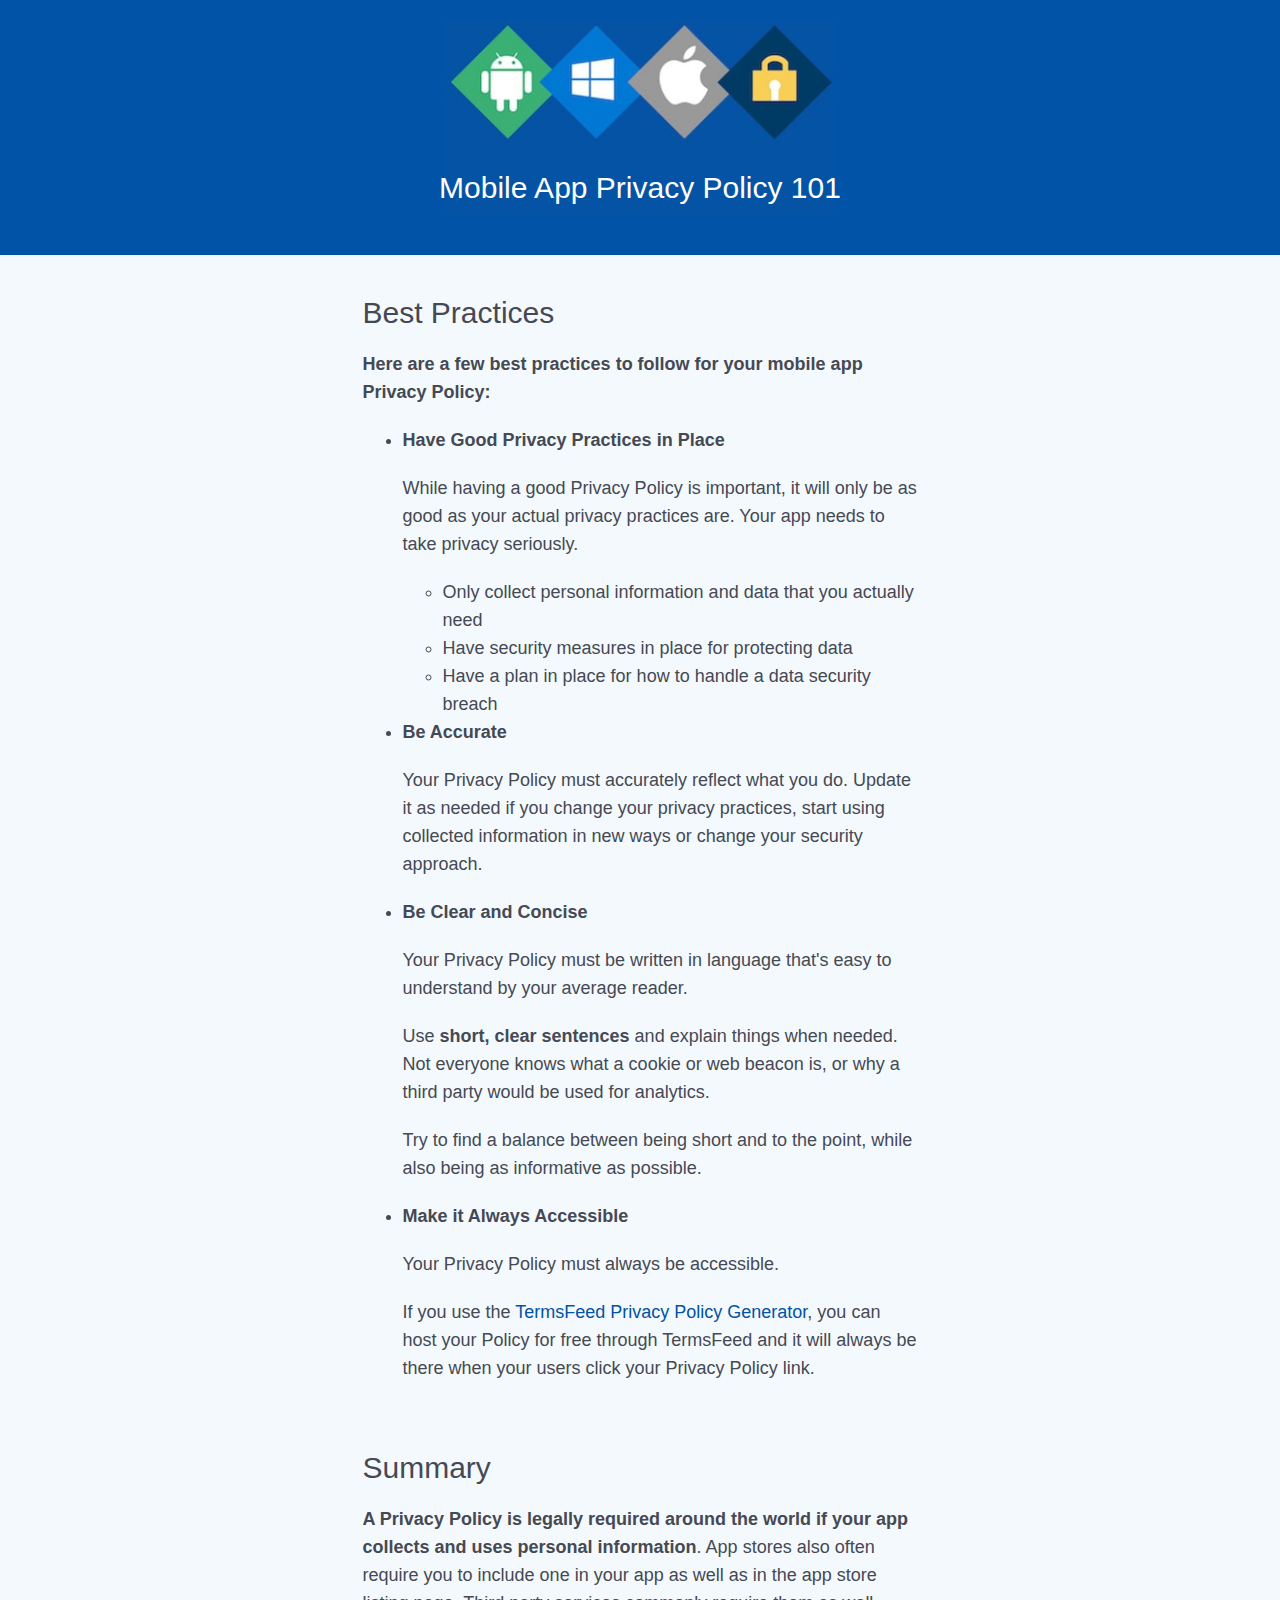
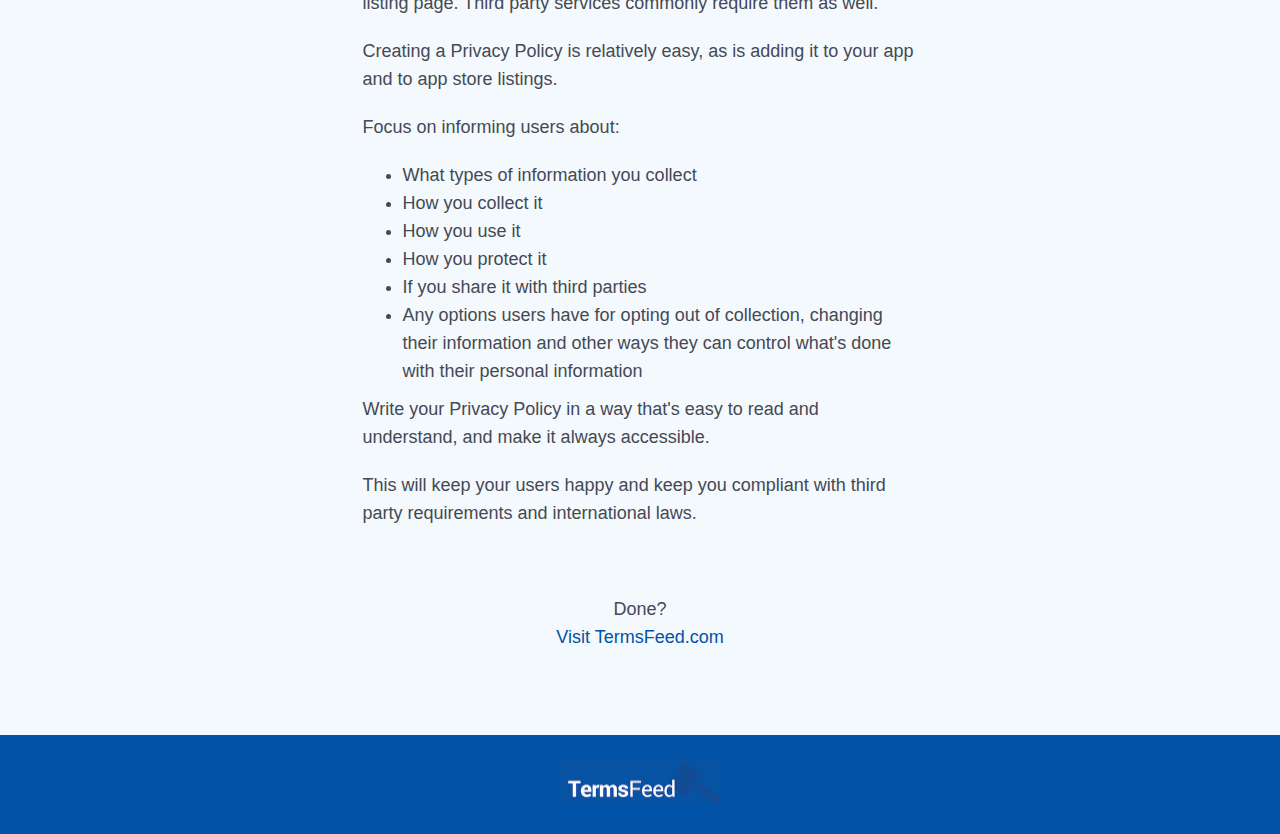
<file: mobile-app-privacy-policy-101/mobile-app-privacy-policy-best-practices.html>
<!doctype html>
<html>
<head>
<title>Best Practices for Your Mobile App Privacy Policy - Mobile App Privacy Policy 101 - TermsFeed</title>
<meta charset="utf-8" />
<meta name="viewport" content="width=device-width, initial-scale=1.0" />
<link href="assets/bootstrap.min.css" rel="stylesheet" type="text/css" />
<link href="assets/style.css" rel="stylesheet" type="text/css" />
</head>
<body>  
    <div class="header">
        <div class="container">
            <h1><a href="index.html" title="Mobile App Privacy Policy 101">Mobile App Privacy Policy 101</a></h1>
        </div>
    </div>
    <div class="page single">
        <div class="container">
            <div class="row">
                <div class="col-md-6 col-md-offset-3">
                    <div class="article">
                        <h2>Best Practices</h2>
                        
                        <p><strong>Here are a few best practices to follow for your mobile app Privacy Policy:</strong></p>

                        <ul>

                        <li><p><strong>Have Good Privacy Practices in Place</strong></p>

                        <p>While having a good Privacy Policy is important, it will only be as good as your actual privacy practices are. Your app needs to take privacy seriously.</p>

                        <ul>
                        <li>Only collect personal information and data that you actually need</li>
                        <li>Have security measures in place for protecting data</li>
                        <li>Have a plan in place for how to handle a data security breach</li>
                        </ul>

                        </li>

                        <li><p><strong>Be Accurate</strong></p>

                        <p>Your Privacy Policy must accurately reflect what you do. Update it as needed if you change your privacy practices, start using collected information in new ways or change your security approach.</p></li>

                        <li><p><strong>Be Clear and Concise</strong></p>

                        <p>Your Privacy Policy must be written in language that's easy to understand by your average reader.</p>

                        <p>Use <strong>short, clear sentences</strong> and explain things when needed. Not everyone knows what a cookie or web beacon is, or why a third party would be used for analytics.</p>

                        <p>Try to find a balance between being short and to the point, while also being as informative as possible.</p></li>

                        <li><p><strong>Make it Always Accessible</strong></p>

                        <p>Your Privacy Policy must always be accessible.</p>

                        <p>If you use the <a href="https://termsfeed.com/privacy-policy/generator/">TermsFeed Privacy Policy Generator</a>, you can host your Policy for free through TermsFeed and it will always be there when your users click your Privacy Policy link.</p></li>

                        </ul>
                        
                        <br />
                        <br />

                        <h2>Summary</h2>

                        <p><strong>A Privacy Policy is legally required around the world if your app collects and uses personal information</strong>. App stores also often require you to include one in your app as well as in the app store listing page. Third party services commonly require them as well.</p>

                        <p>Creating a Privacy Policy is relatively easy, as is adding it to your app and to app store listings.</p>

                        <p>Focus on informing users about:</p>

                        <ul>
                        <li>What types of information you collect</li>
                        <li>How you collect it</li>
                        <li>How you use it</li>
                        <li>How you protect it</li>
                        <li>If you share it with third parties</li>
                        <li>Any options users have for opting out of collection, changing their information and other ways they can control what's done with their personal information</li>
                        </ul>

                        <p>Write your Privacy Policy in a way that's easy to read and understand, and make it always accessible.</p>

                        <p>This will keep your users happy and keep you compliant with third party requirements and international laws.</p>


                        <br />
                        <br />
                        <p class="text-center">Done? <br /> <a href="https://termsfeed.com">Visit TermsFeed.com</a></p>
                        <br />
                    </div>
                </div>
            </div>
        </div>
    </div>
    <div class="footer">
        <div class="container">
            <p><a href="https://termsfeed.com/" class="logo">TermsFeed</a></p>
        </div>
    </div>
</body>
</html>
</file>
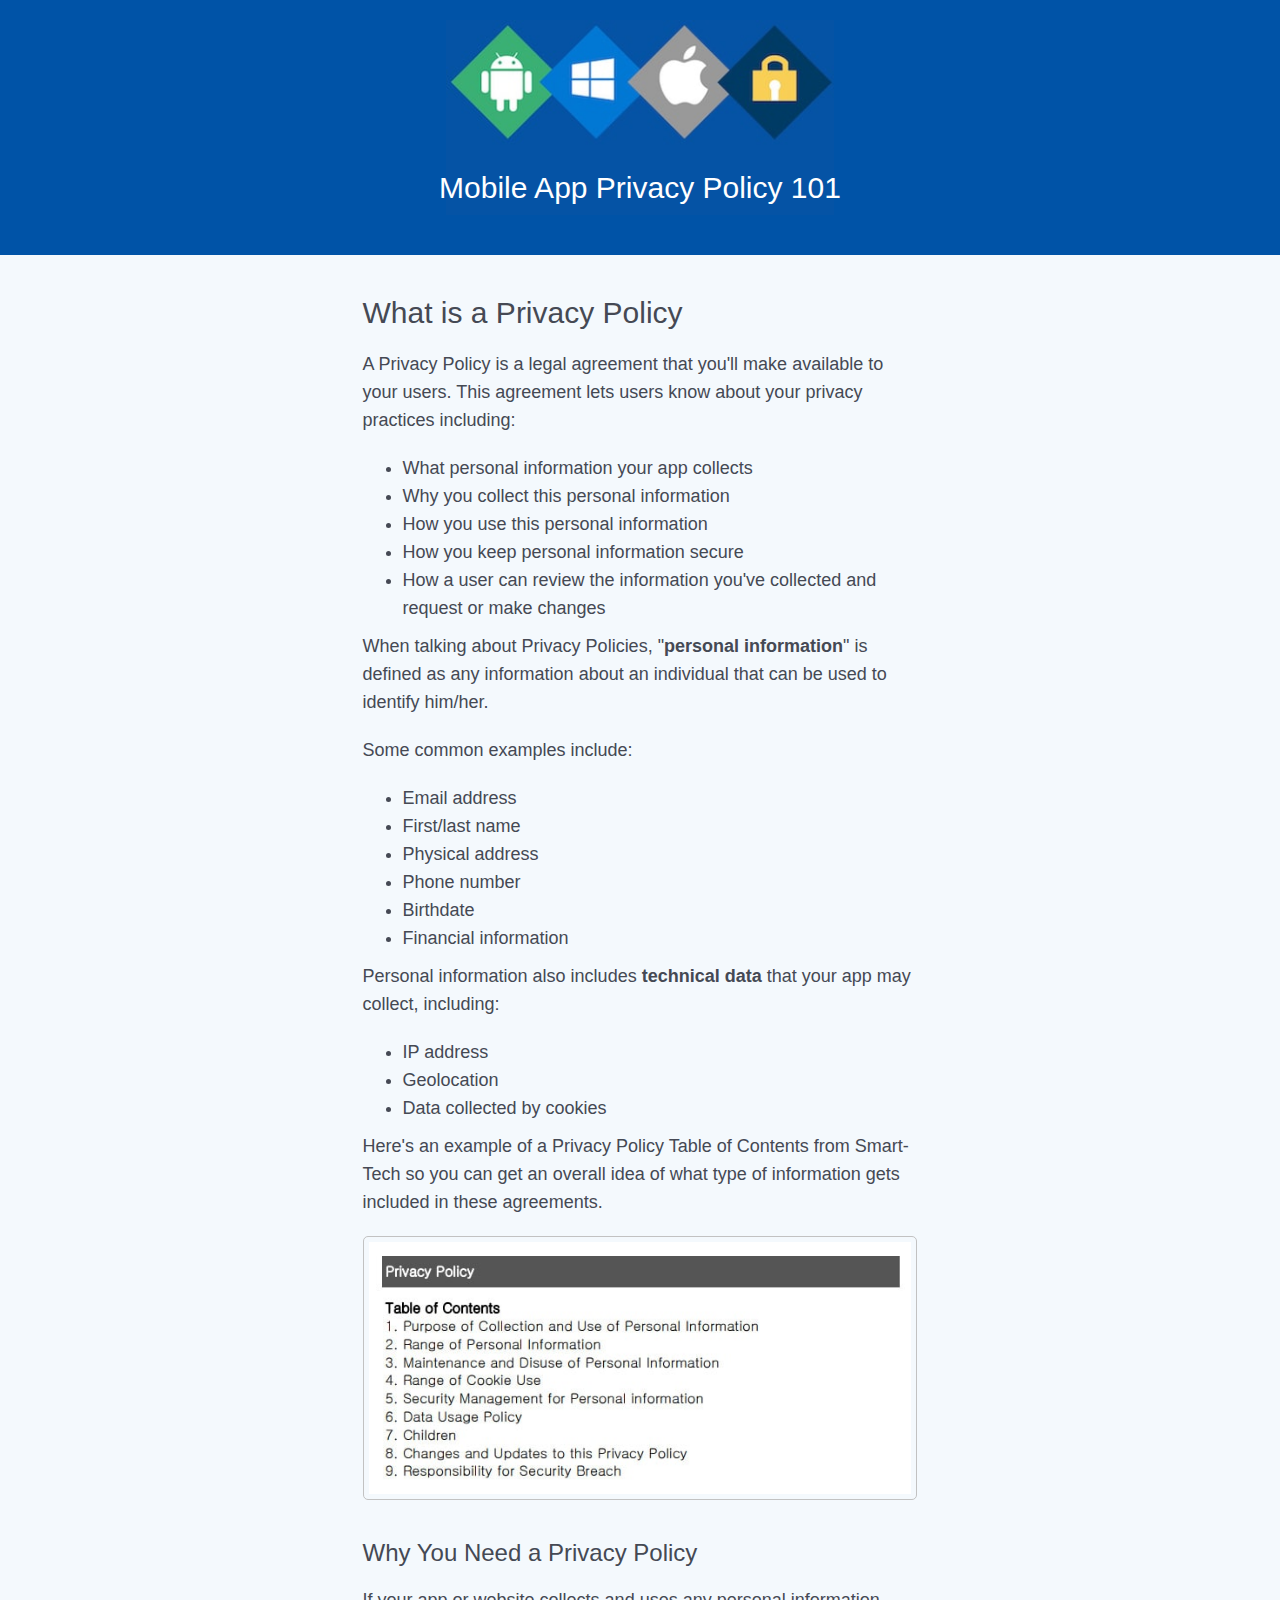
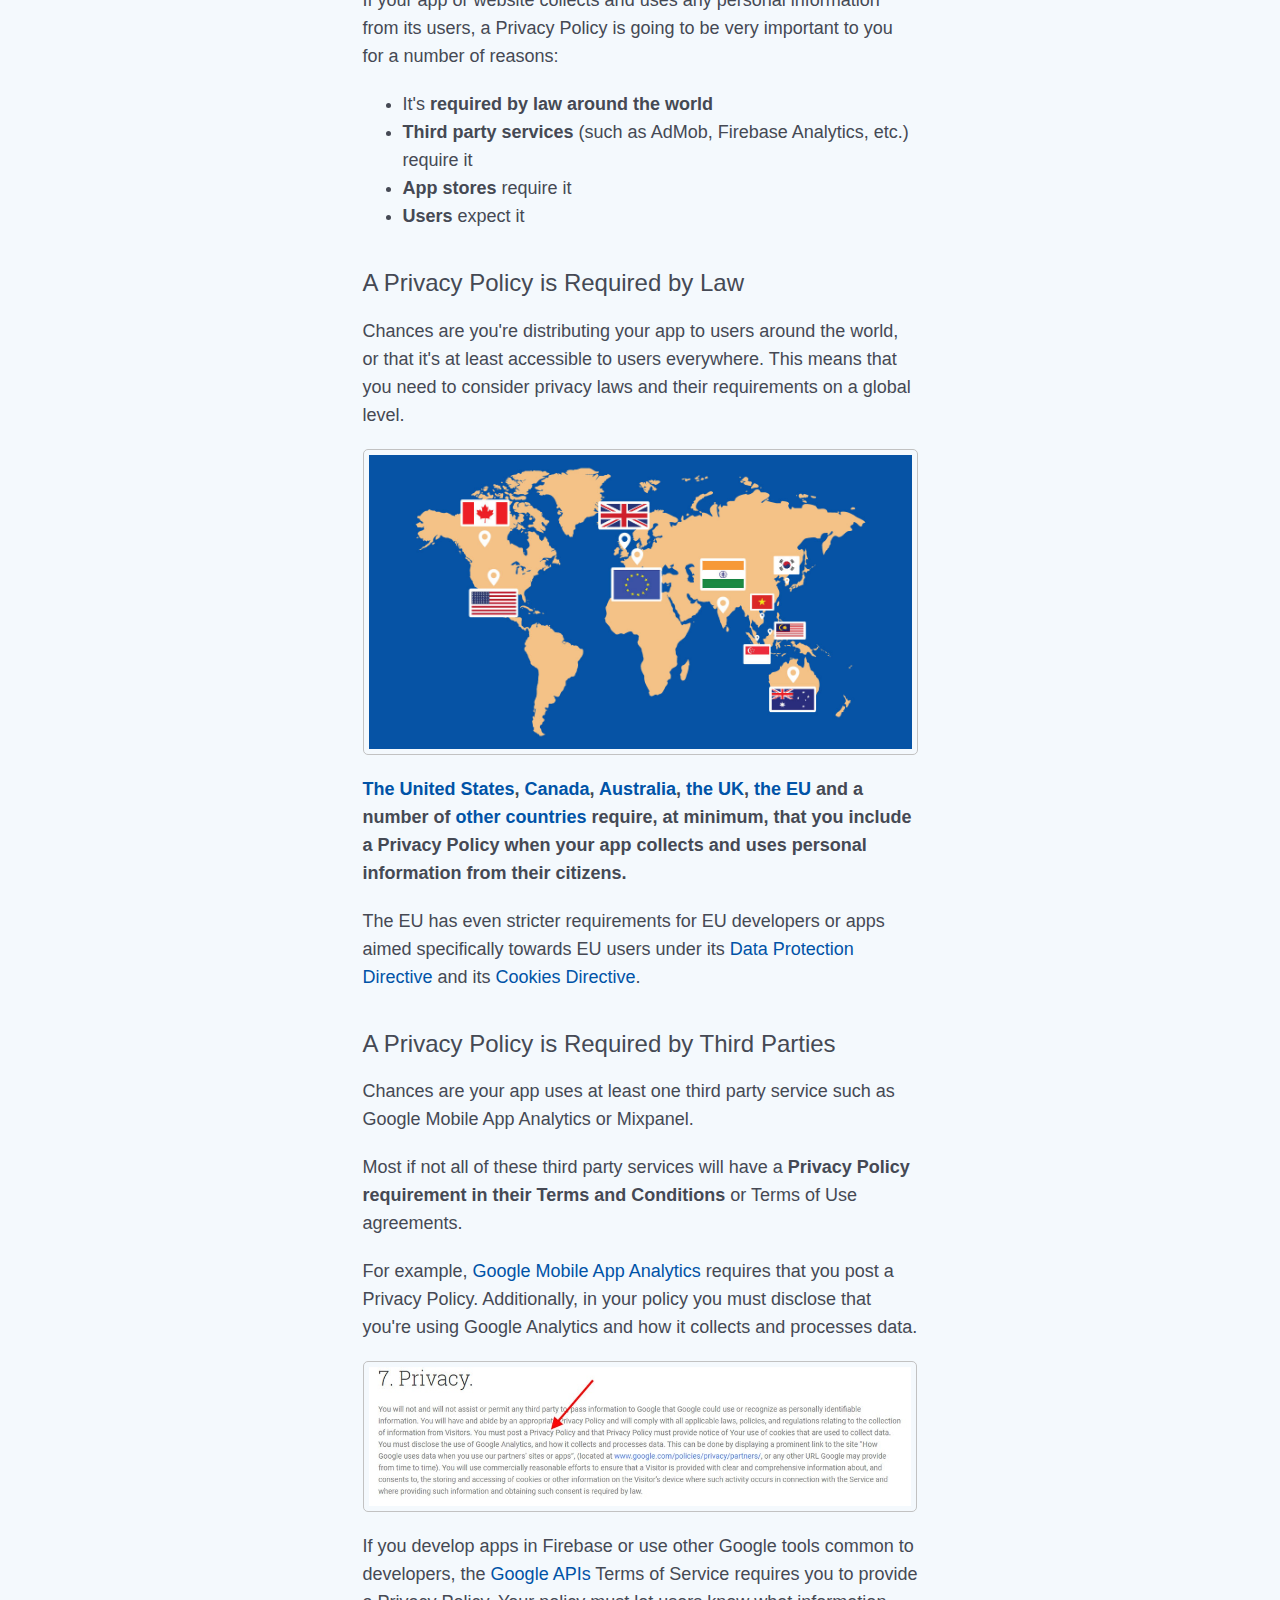
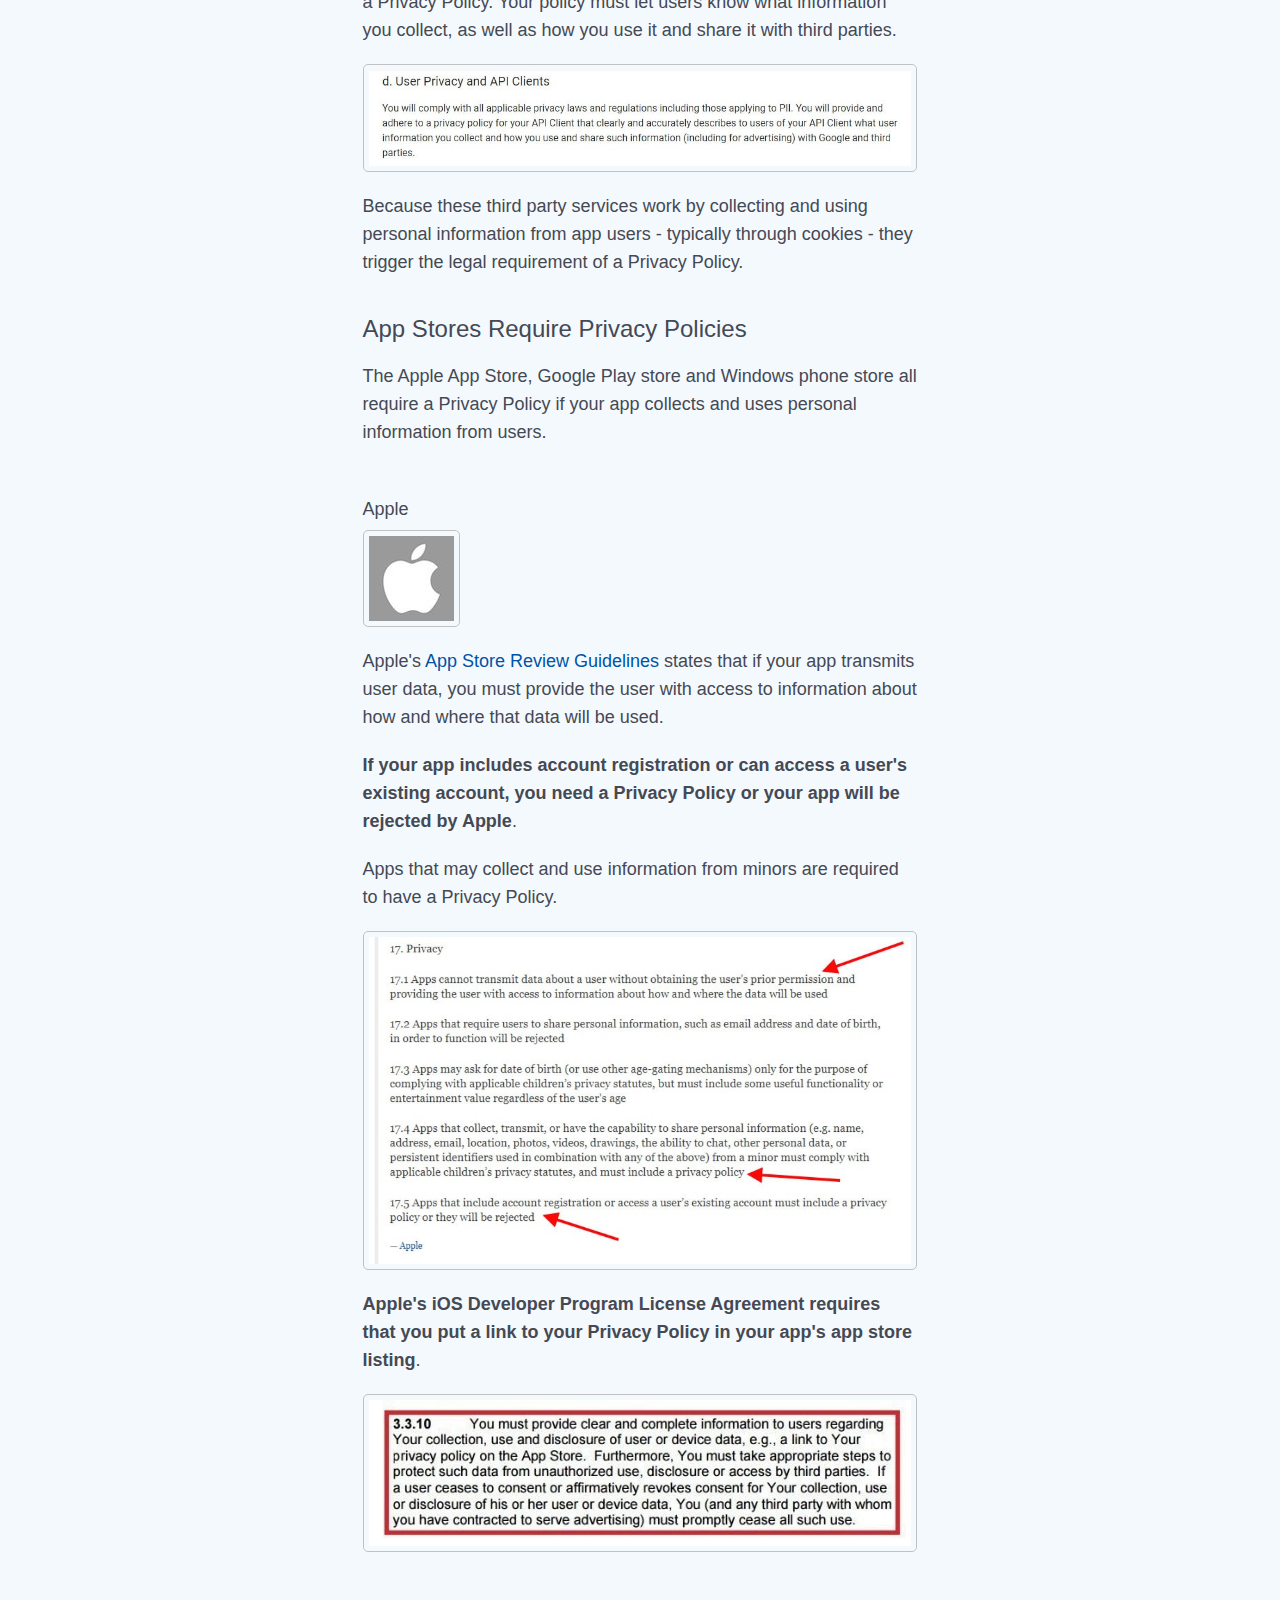
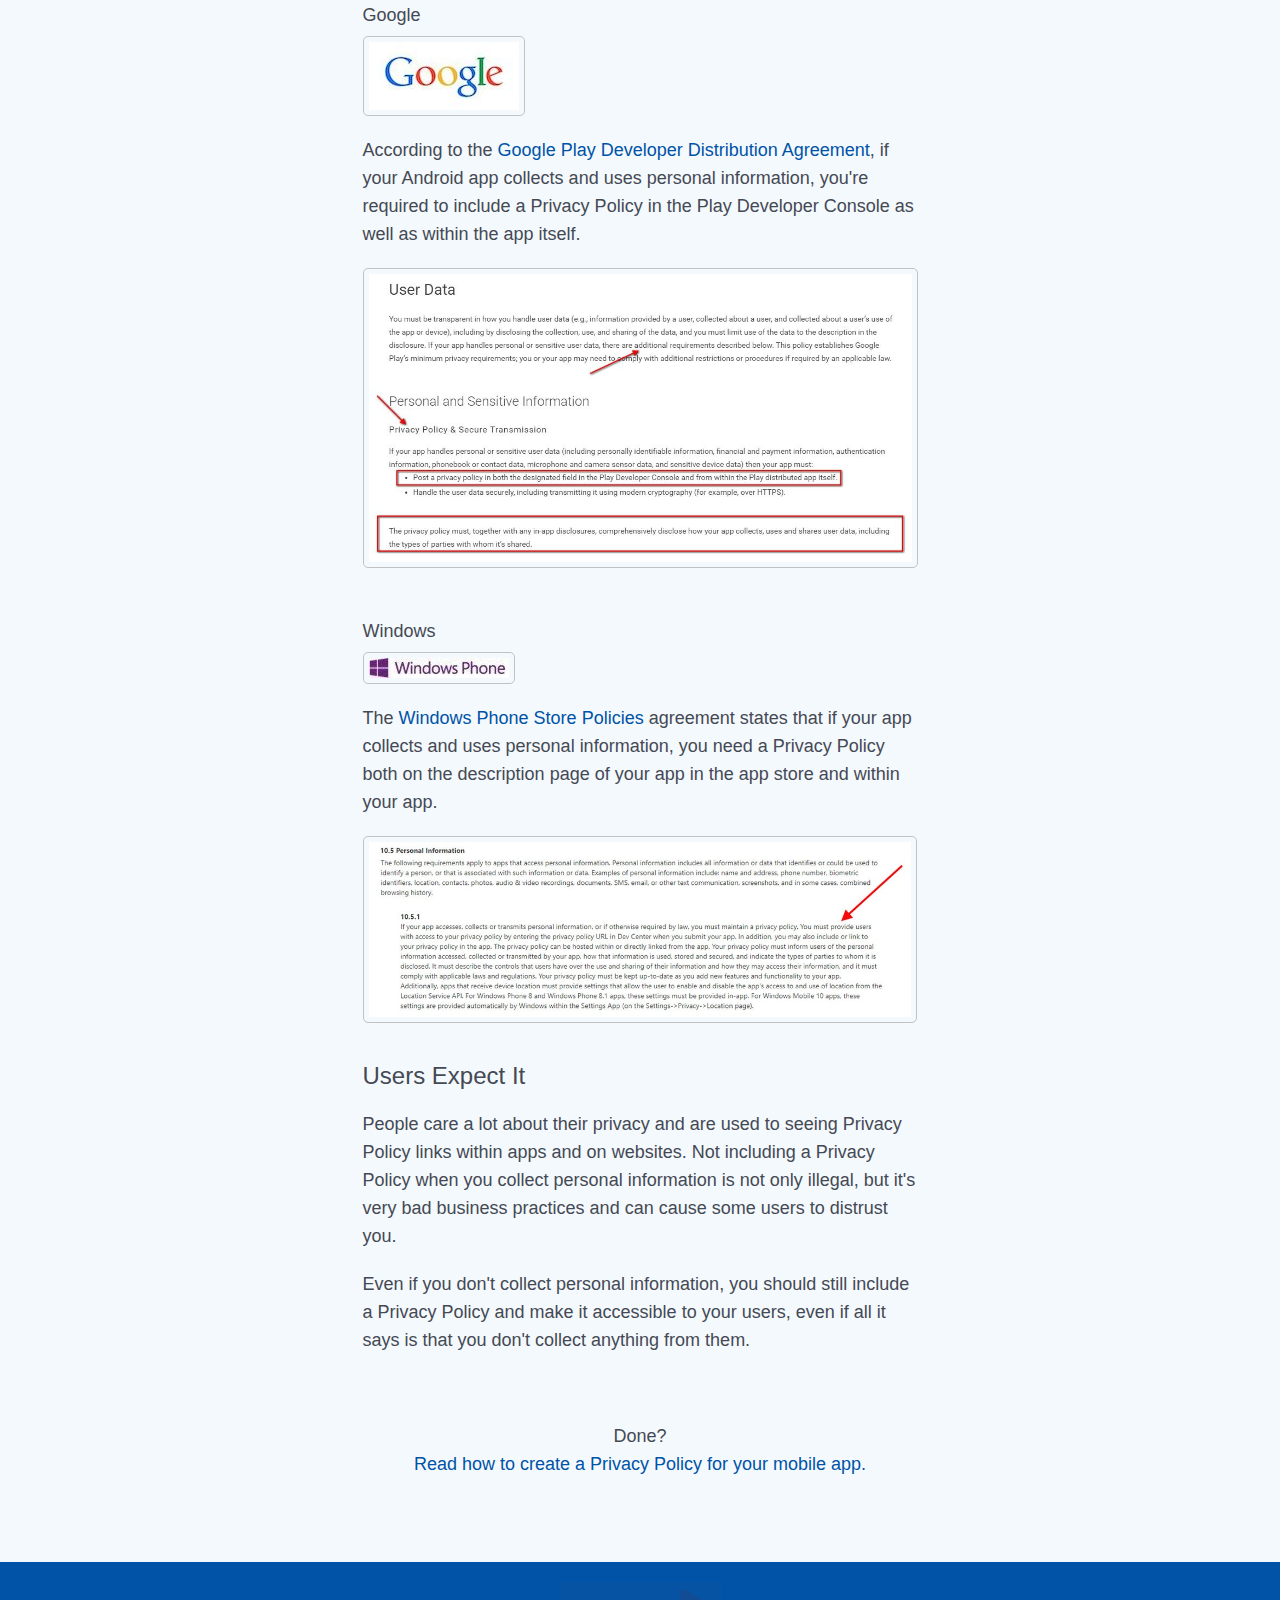
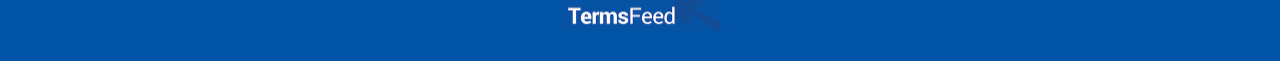
<file: mobile-app-privacy-policy-101/what-is-privacy-policy.html>
<!doctype html>
<html>
<head>
<title>What is a Privacy Policy - Mobile App Privacy Policy 101 - TermsFeed</title>
<meta charset="utf-8" />
<meta name="viewport" content="width=device-width, initial-scale=1.0" />
<link href="assets/bootstrap.min.css" rel="stylesheet" type="text/css" />
<link href="assets/style.css" rel="stylesheet" type="text/css" />
</head>
<body>  
    <div class="header">
        <div class="container">
            <h1><a href="index.html" title="Mobile App Privacy Policy 101">Mobile App Privacy Policy 101</a></h1>
        </div>
    </div>
    <div class="page single">
        <div class="container">
            <div class="row">
                <div class="col-md-6 col-md-offset-3">
                    <div class="article">
                        <h2>What is a Privacy Policy</h2>
                    
                        <p>A Privacy Policy is a legal agreement that you'll make available to your users. This agreement  lets users know about your privacy practices including:</p>

                        <ul> 
                        <li>What personal information your app collects</li>
                        <li>Why you collect this personal information</li>
                        <li>How you use this personal information</li>
                        <li>How you keep personal information secure</li>
                        <li>How a user can review the information you've collected and request or make changes</li>
                        </ul>

                        <p>When talking about Privacy Policies, "<strong>personal information</strong>" is defined as any information about an individual that can be used to identify him/her.</p>

                        <p>Some common examples include:</p>

                        <ul>
                        <li>Email address</li>
                        <li>First/last name</li>
                        <li>Physical address</li>
                        <li>Phone number</li>
                        <li>Birthdate</li>
                        <li>Financial information</li>
                        </ul>

                        <p>Personal information also includes <strong>technical data</strong> that your app may collect, including:</p>

                        <ul>
                        <li>IP address</li>
                        <li>Geolocation</li>
                        <li>Data collected by cookies</li>
                        </ul>

                        <p>Here's an example of a Privacy Policy Table of Contents from Smart-Tech so you can get an overall idea of what type of information gets included in these agreements.</p>

                        <p><img src="pictures/smart-tech-privacy-policy-table-of-contents.jpg" alt="Smart-Tech: Privacy Policy Table of Contents" class="img-responsive" /></p>

                        <h3>Why You Need a Privacy Policy</h3>

                        <p>If your app or website collects and uses any personal information from its users, a Privacy Policy is going to be very important to you for a number of reasons:</p>

                        <ul>
                        <li>It's <strong>required by law around the world</strong></li>
                        <li><strong>Third party services</strong> (such as AdMob, Firebase Analytics, etc.) require it</li>
                        <li><strong>App stores</strong> require it</li>
                        <li><strong>Users</strong> expect it</li>
                        </ul>

                        <h3>A Privacy Policy is Required by Law</h3>

                        <p>Chances are you're distributing your app to users around the world, or that it's at least accessible to users everywhere. This means that you need to consider privacy laws and their requirements on a global level.</p>
                        
                        <p><img src="pictures/storify-world-map-privacy-laws-flags.jpg" alt="World map with flags showing areas with privacy laws" class="img-responsive" />

                        <p><strong><a href="https://termsfeed.com/blog/privacy-policy-mandatory-law/#In_United_States">The United States</a>, <a href="https://termsfeed.com/blog/privacy-policy-mandatory-law/#In_Canada">Canada</a>, <a href="https://termsfeed.com/blog/privacy-policy-mandatory-law/#In_Australia">Australia</a>, <a href="https://termsfeed.com/blog/privacy-policy-mandatory-law/#In_the_UK">the UK</a>, <a href="https://termsfeed.com/blog/privacy-policy-mandatory-law/#In_the_European_Union_EU">the EU</a> and a number of <a href="https://termsfeed.com/blog/privacy-policy-mandatory-law/#In_other_countries">other countries</a> require, at minimum, that you include a Privacy Policy when your app collects and uses personal information from their citizens.</strong></p>

                        <p>The EU has even stricter requirements for EU developers or apps aimed specifically towards EU users under its <a href="https://termsfeed.com/blog/eu-privacy-policy/">Data Protection Directive</a> and its <a href="https://termsfeed.com/blog/eu-cookies-directive/">Cookies Directive</a>.</p>

                        <h3>A Privacy Policy is Required by Third Parties</h3>

                        <p>Chances are your app uses at least one third party service such as Google Mobile App Analytics or Mixpanel.</p>

                        <p>Most if not all of these third party services will have a <strong>Privacy Policy requirement in their Terms and Conditions</strong> or Terms of Use agreements.</p>

                        <p>For example, <a href="https://www.google.com/analytics/terms/us.html" target="_blank">Google Mobile App Analytics</a> requires that you post a Privacy Policy. Additionally, in your policy you must disclose that you're using Google Analytics and how it collects and processes data.</p>

                        <p><img src="pictures/google-mobile-app-analytics-terms-service-privacy-policy-requirement.jpg" alt="Google Mobile App Analytics Terms of Service requires a Privacy Policy" class="img-responsive" /></p>

                        <p>If you develop apps in Firebase or use other Google tools common to developers, the <a href="https://developers.google.com/terms/#d_user_privacy_and_api_clients" target="_blank">Google APIs</a> Terms of Service requires you to provide a Privacy Policy. Your policy must let users know what information you collect, as well as how you use it and share it with third parties.</p>

                        <p><img src="pictures/google-apis-terms-service-privacy-policy-requirement.jpg" alt="Google APIs Terms of Service requires a Privacy Policy" class="img-responsive" /></p>

                        <p>Because these third party services work by collecting and using personal information from app users - typically through cookies - they trigger the legal requirement of a Privacy Policy.</p>

                        <h3>App Stores Require Privacy Policies</h3>

                        <p>The Apple App Store, Google Play store and Windows phone store all require a Privacy Policy if your app collects and uses personal information from users.</p>
                        
                        <br />

                        <h4>Apple</h4>
                        
                        <p><img src="pictures/apple-logo-icon.jpg" alt="Apple Icon Logo" class="img-responsive" /></p>

                        <p>Apple's <a href="https://developer.apple.com/app-store/review/guidelines/#privacy" target="_blank">App Store Review Guidelines</a> states that if your app transmits user data, you must provide the user with access to information about how and where that data will be used.</p> 

                        <p><strong>If your app includes account registration or can access a user's existing account, you need a Privacy Policy or your app will be rejected by Apple</strong>.</p>

                        <p>Apps that may collect and use information from minors are required to have a Privacy Policy.</p>

                        <p><img src="pictures/apple-app-store-guidelines-require-privacy-policy.jpg" alt="Apple's App Store Guidelines require a Privacy Policy" class="img-responsive" /></p>

                        <p><strong>Apple's iOS Developer Program License Agreement requires that you put a link to your Privacy Policy in your app's app store listing</strong>.</p>

                        <p><img src="pictures/apple-ios-developer-program-license-section-3.jpg" alt="Apple iOS Developer Program License: Section 3" class="img-responsive" /></p>
                        
                        <br />

                        <h4>Google</h4>
                        
                        <p><img src="pictures/logo-google.jpg" alt="Logo of Google" class="img-responsive" /></p>

                        <p>According to the <a href="https://play.google.com/about/developer-distribution-agreement.html" target="_blank">Google Play Developer Distribution Agreement</a>, if your Android app collects and uses personal information, you're required to include a Privacy Policy in the Play Developer Console as well as within the app itself.</p>

                        <p><img src="pictures/google-play-developer-policy-privacy-policy-requirement.jpg" alt="Privacy Policy requirement by Google Play Store" class="img-responsive" /></p>
                        
                        <br />

                        <h4>Windows</h4>
                        
                        <p><img src="pictures/windows-phone-logo.jpg" alt="Windows Phone Logo" class="img-responsive" /></p>

                        <p>The <a href="https://msdn.microsoft.com/en-us/library/windows/apps/dn764944.aspx" target="_blank">Windows Phone Store Policies</a> agreement states that if your app collects and uses personal information, you need a Privacy Policy both on the description page of your app in the app store and within your app.</p>

                        <p><img src="pictures/windows-phone-store-policies-requires-privacy-policy.jpg" alt="Windows Phone Store Policies: Privacy Policy required" class="img-responsive" /></p>

                        <h3>Users Expect It</h3>

                        <p>People care a lot about their privacy and are used to seeing Privacy Policy links within apps and on websites. Not including a Privacy Policy when you collect personal information is not only illegal, but it's very bad business practices and can cause some users to distrust you.</p>

                        <p>Even if you don't collect personal information, you should still include a Privacy Policy and make it accessible to your users, even if all it says is that you don't collect anything from them.</p>
                        
                        <br />
                        <br />
                        <p class="text-center">Done? <br /> <a href="how-create-privacy-policy-mobile-app.html">Read how to create a Privacy Policy for your mobile app.</a></p>
                        <br />
                    </div>
                </div>
            </div>
        </div>
    </div>
    <div class="footer">
        <div class="container">
            <p><a href="https://termsfeed.com/" class="logo">TermsFeed</a></p>
        </div>
    </div>
</body>
</html>
</file>
<file: assets/style.css>
body {
	background: #0053A7;
	color: #FFF;
    font-size: 16px;
    line-height: 24px;
}

a {
	color: #FFF;
	text-decoration: underline;
}
a:hover {
	color: #FFF;
	text-decoration: none;
}

.logo {
    background: url('logo.png') no-repeat 0 0;
    background-size: 161px 49px;
    width: 161px;
    height: 49px;
    display: block;
    text-indent: -9999px;
    line-height: 0;
    font-size: 0;
    padding: 0;	
	margin: 0 auto;
}
</file>
<file: mobile-app-privacy-policy-101/assets/style.css>
body {
	background: #0053A7;
	color: #FFF;
    font-size: 16px;
    line-height: 24px;
}

a {
	color: #FFF;
	text-decoration: underline;
}
a:hover {
	color: #FFF;
	text-decoration: none;
}

.header {
	margin: 20px 0 0 0;
	background: url('header.jpg') no-repeat top center;
	background-size: contain;
	padding: 130px 0 0 0;
	color: #FFF;
    font-size: 26px;
    line-height: 34px;
	text-align: center;
}
.header h1 {
	font-size: 30px;
	line-height: 35px;
}
.header h1 a {
	text-decoration: none;
}
.header h1 a:hover {
	text-decoration: underline;
}

.page {
	background: #f4f9fd;
	padding: 40px 0;
	margin: 40px 0 0 0;
	color: #454954;
}
.page a {
	color: #0053A7;
	text-decoration: none;
}
.page a:hover {
	text-decoration: underline;
}

.sections .section {
	margin: 0 0 70px 0;
}

.sections .section .icon {
	text-align: center;
	margin: 0 0 30px 0;
}
.sections .section .icon p {
	margin: 0;
	padding: 30px;
	background: #eaeaea;
	border: 5px solid #c2c2c2;
	border-radius: 150px;
	display: inline-block;
}

.sections .section .content {
	position: relative;
}

.sections .number {
	position: absolute;
	top: 30px;
	left: -130px;
	font-size: 180px;
	font-weight: 600;
	line-height: 180px;
	color: #0053A7;
}
.sections .section.two .number,
.sections .section.three .number {
	top: 60px;
}
@media (max-width: 991px) {
	.sections .number {
		display: none;
	}
}

.sections .title {
	text-align: center;
	margin: 0 0 20px 0;
	font-size: 30px;
	line-height: 35px;
}


.sections .cta {
	text-align: center;
    font-size: 18px;
    line-height: 28px;
	text-transform: uppercase;
	margin: 30px 0 0 0;
	position: relative;
}
.sections .cta:after {
	content: '';
	position: absolute;
	top: 20px;
	left: 0;
	background: #FFF;
	width: 100%;
	height: 1px;
}
.sections .cta .btn {
	position: relative;
	z-index: 1;
    font-size: 18px;
    line-height: 28px;
	padding: 5px 15px;
	border: 0;
	border-radius: 0;
}
.sections .one .cta:after {
	background: #f9cf56;
}
.sections .one .cta .btn {
	background: #f9cf56;
	color: #0053A7;
}
.sections .two .cta:after {
	background: #0053A7;
}
.sections .two .cta .btn {
	background: #0053A7;
	color: #FFF;
}
.sections .three .cta:after {
	background: #454954;
}
.sections .three .cta .btn {
	background: #454954;
	color: #FFF;
}

.article h2 {
	font-size: 30px;
	line-height: 35px;
	margin: 0 0 20px 0;
}
.article h3 {
	margin: 40px 0 20px 0;
}
.article p,
.article li {
	font-size: 18px;
	line-height: 28px;
}
.article p {
	margin: 0 0 20px 0;
}
.article img {
	border: 1px solid #c2c2c2;
	border-radius: 5px;
	padding: 5px;
}

.footer {
	padding: 20px 0;
	text-align: center;
	color: #528ac3;
}
.footer a {
	color: #528ac3;
	text-decoration: none;
}
.footer .logo {
    background: url('logo.png') no-repeat 0 0;
    background-size: 161px 49px;
    width: 161px;
    height: 49px;
    display: block;
    text-indent: -9999px;
    line-height: 0;
    font-size: 0;
    padding: 0;	
	margin: 0 auto;
}
</file>
